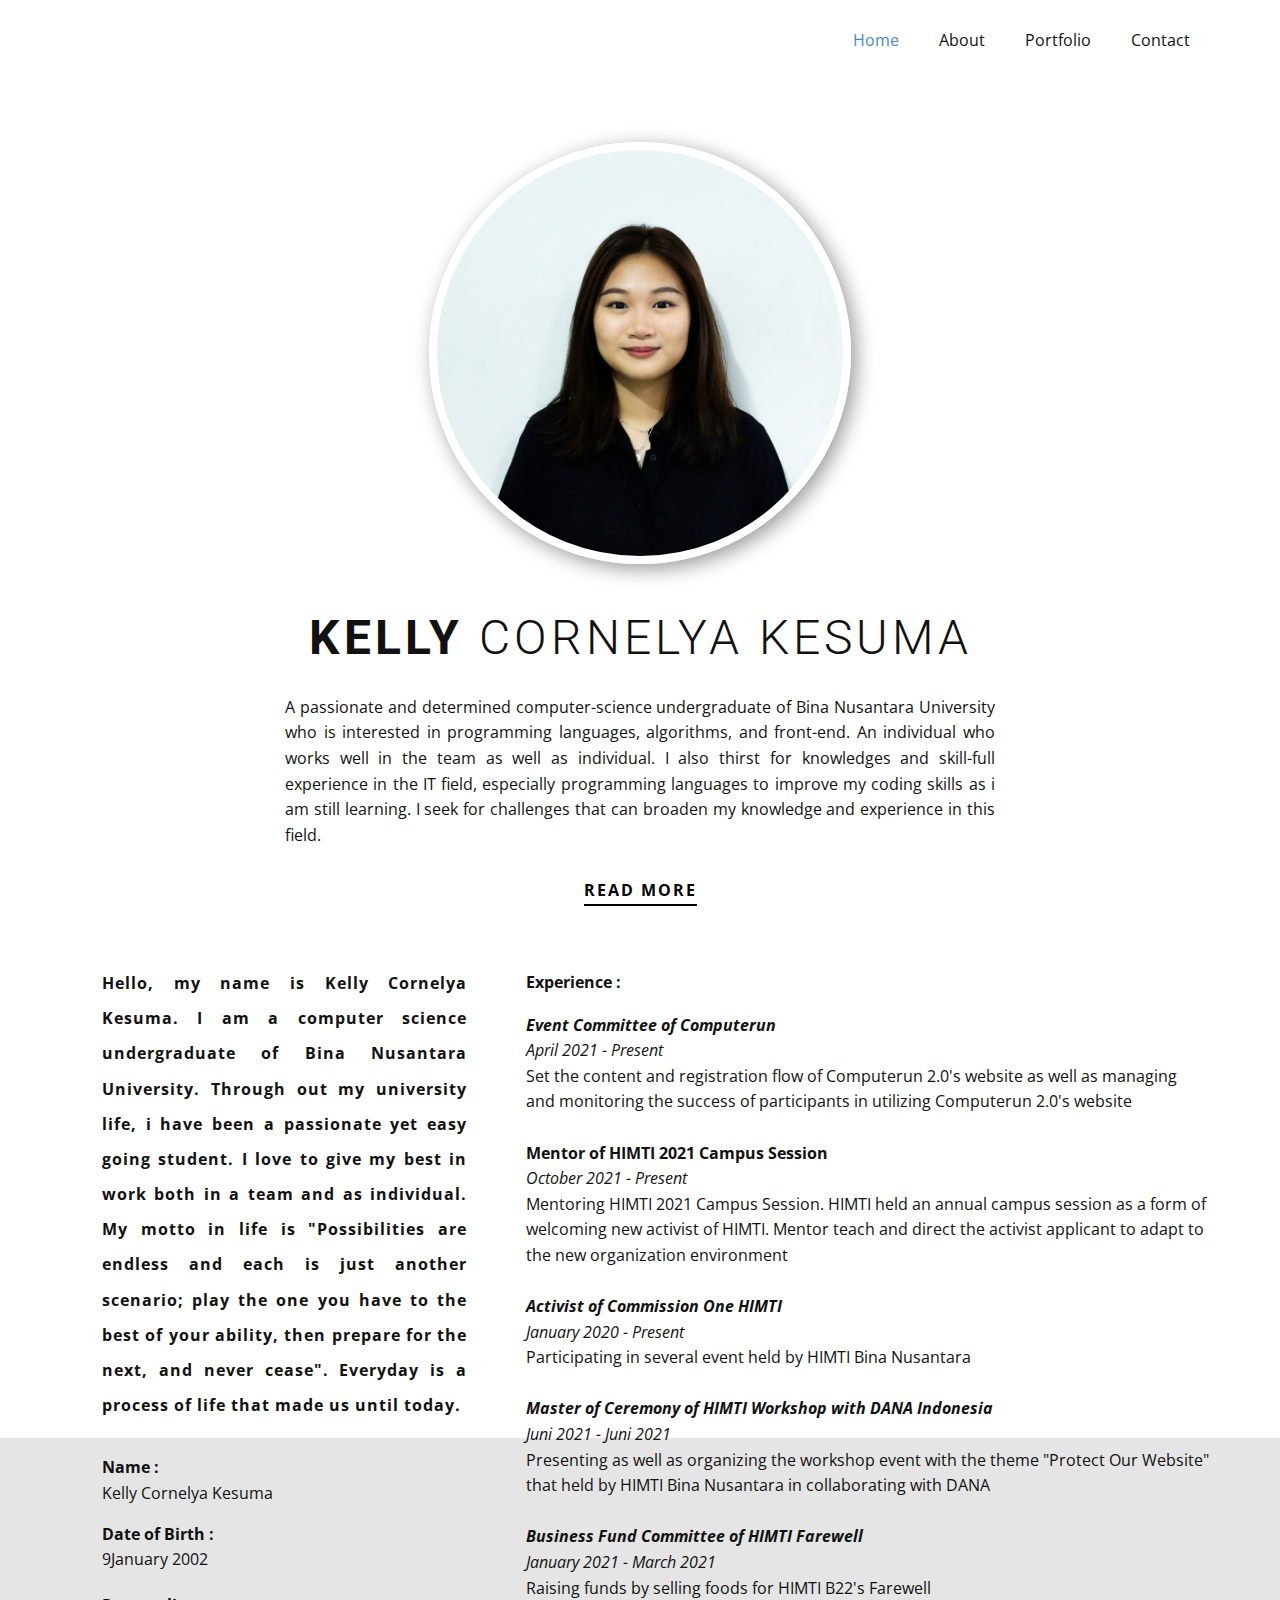
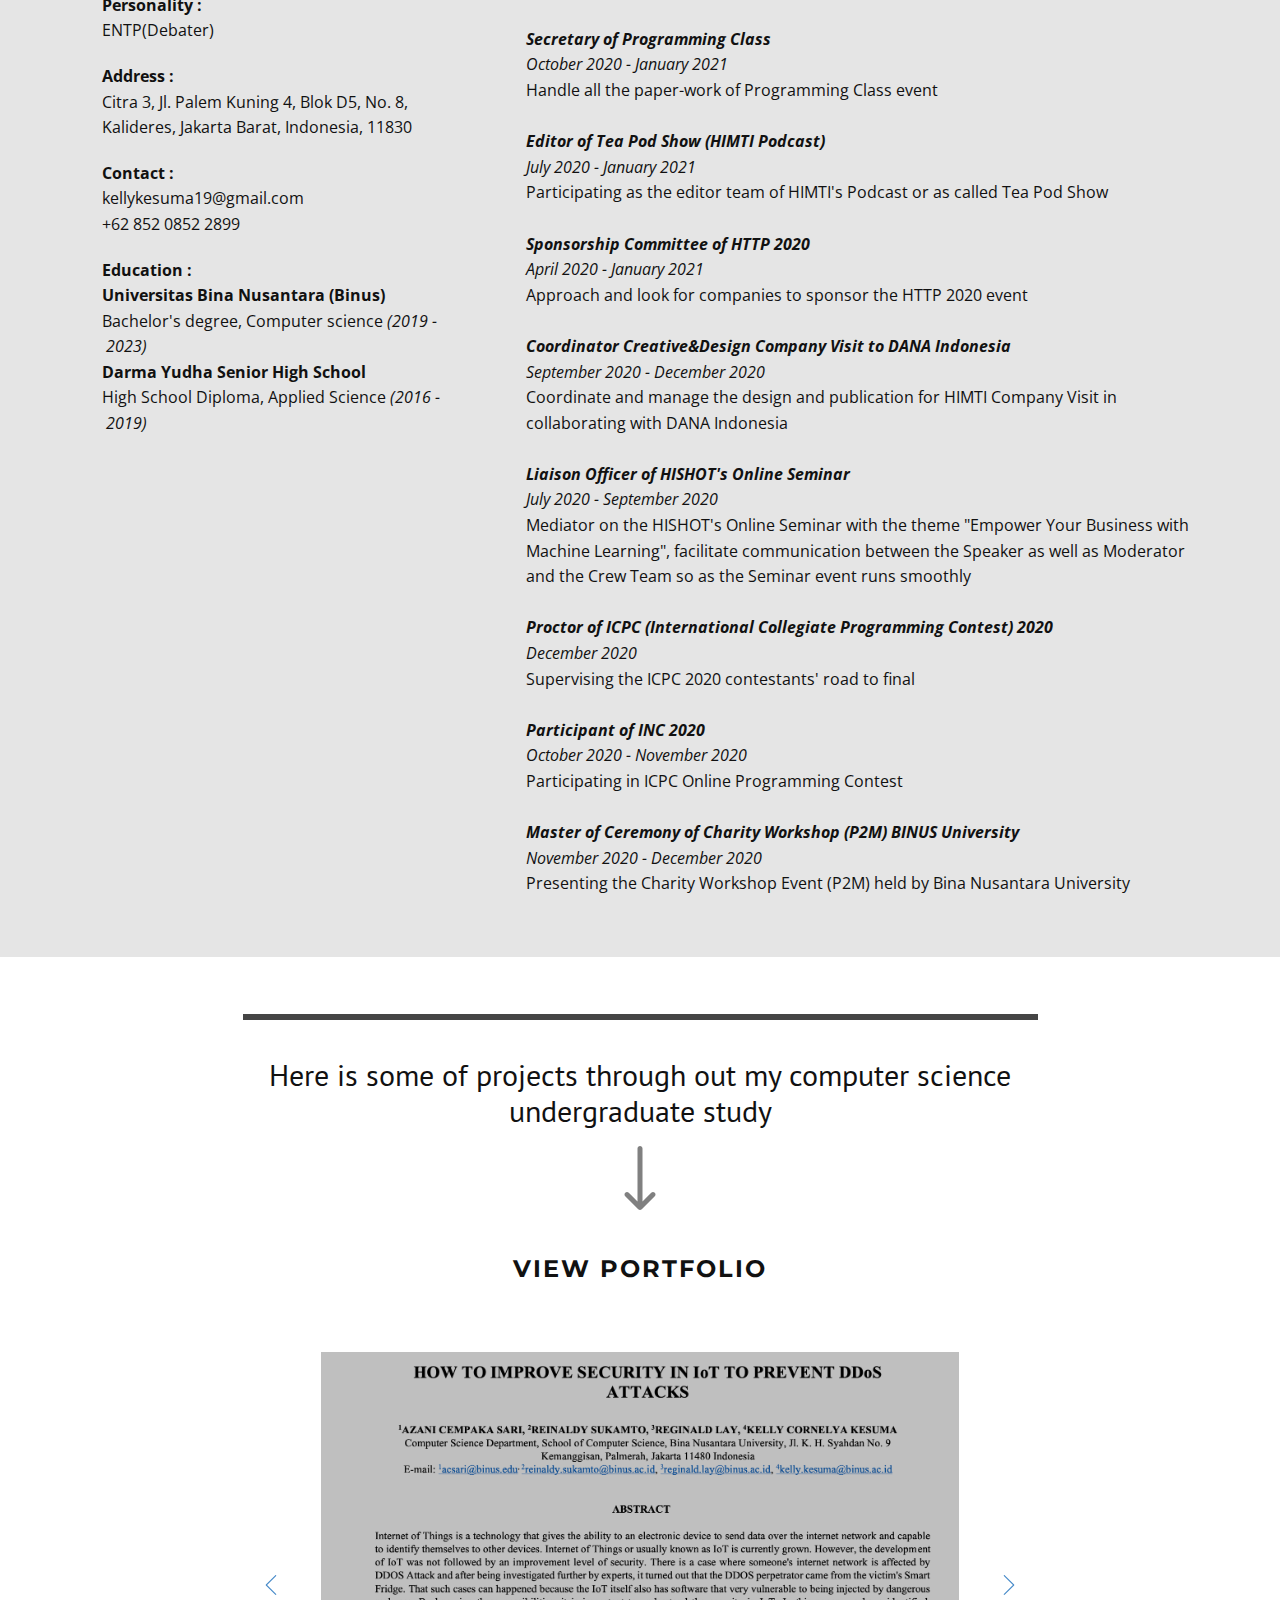
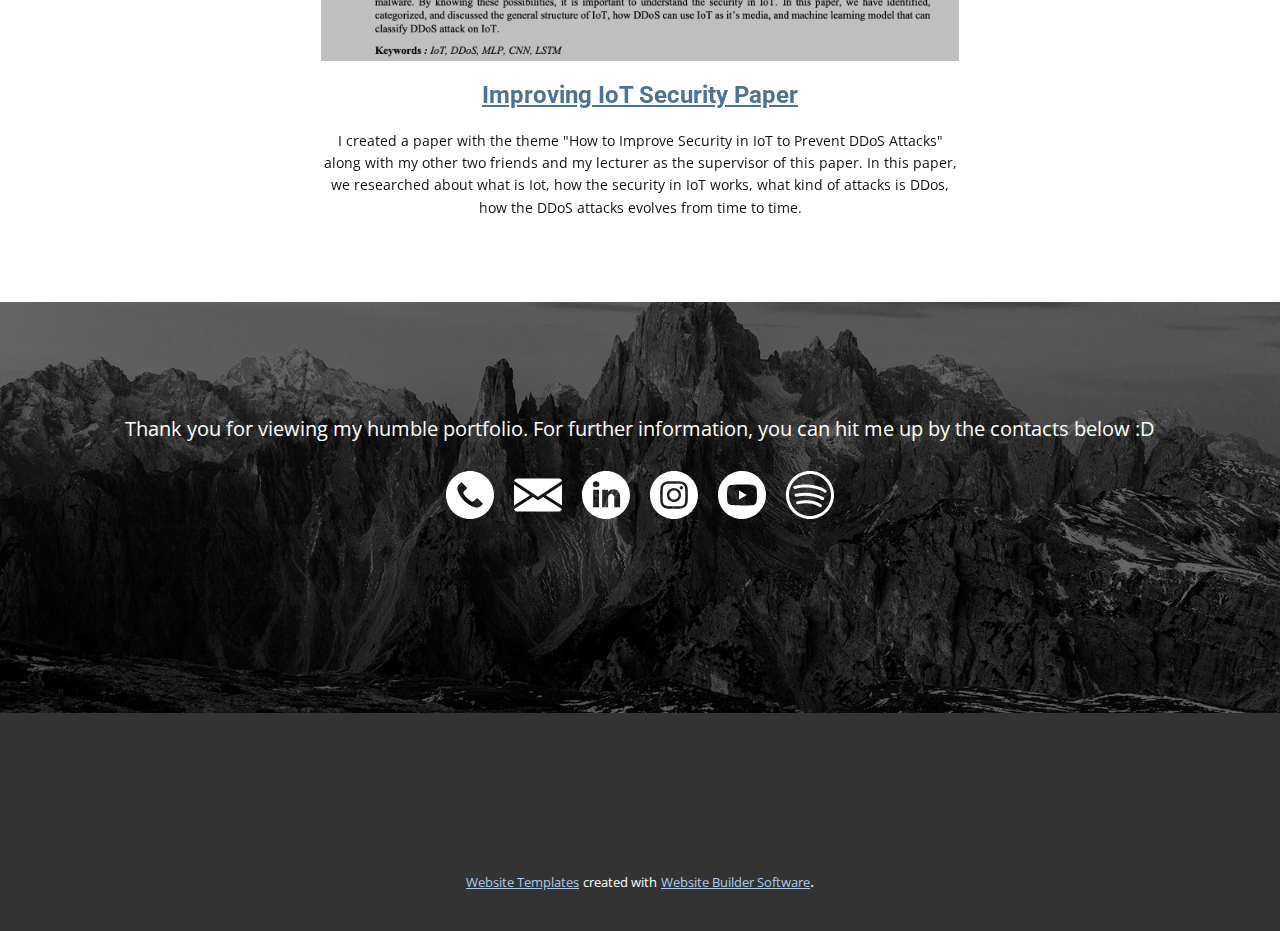
<file: Portfolio/index.html>
<!DOCTYPE html>
<html style="font-size: 16px;">
  <head>
    <meta name="viewport" content="width=device-width, initial-scale=1.0">
    <meta charset="utf-8">
    <meta name="keywords" content="Kelly Cornelya kesuma">
    <meta name="description" content="">
    <meta name="page_type" content="np-template-header-footer-from-plugin">
    <title>Home</title>
    <link rel="stylesheet" href="nicepage.css" media="screen">
<link rel="stylesheet" href="Home.css" media="screen">
    <script class="u-script" type="text/javascript" src="jquery.js" defer=""></script>
    <script class="u-script" type="text/javascript" src="nicepage.js" defer=""></script>
    <meta name="generator" content="Nicepage 3.27.0, nicepage.com">
    <link id="u-theme-google-font" rel="stylesheet" href="https://fonts.googleapis.com/css?family=Roboto:100,100i,300,300i,400,400i,500,500i,700,700i,900,900i|Open+Sans:300,300i,400,400i,600,600i,700,700i,800,800i">
    <link id="u-page-google-font" rel="stylesheet" href="https://fonts.googleapis.com/css?family=PT+Sans:400,400i,700,700i|Montserrat:100,100i,200,200i,300,300i,400,400i,500,500i,600,600i,700,700i,800,800i,900,900i">
    
    
    
    
    
    
    <script type="application/ld+json">{
		"@context": "http://schema.org",
		"@type": "Organization",
		"name": ""
}</script>
    <meta name="theme-color" content="#478ac9">
    <meta property="og:title" content="Home">
    <meta property="og:type" content="website">
  </head>
  <body data-home-page="Home.html" data-home-page-title="Home" class="u-body"><header class="u-clearfix u-header u-header" id="sec-3d25"><div class="u-clearfix u-sheet u-sheet-1">
        <nav class="u-menu u-menu-dropdown u-offcanvas u-menu-1">
          <div class="menu-collapse" style="font-size: 1rem; letter-spacing: 0px;">
            <a class="u-button-style u-custom-left-right-menu-spacing u-custom-padding-bottom u-custom-top-bottom-menu-spacing u-nav-link u-text-active-palette-1-base u-text-hover-palette-2-base" href="#">
              <svg><use xmlns:xlink="http://www.w3.org/1999/xlink" xlink:href="#menu-hamburger"></use></svg>
              <svg version="1.1" xmlns="http://www.w3.org/2000/svg" xmlns:xlink="http://www.w3.org/1999/xlink"><defs><symbol id="menu-hamburger" viewBox="0 0 16 16" style="width: 16px; height: 16px;"><rect y="1" width="16" height="2"></rect><rect y="7" width="16" height="2"></rect><rect y="13" width="16" height="2"></rect>
</symbol>
</defs></svg>
            </a>
          </div>
          <div class="u-custom-menu u-nav-container">
            <ul class="u-nav u-unstyled u-nav-1"><li class="u-nav-item"><a class="u-button-style u-nav-link u-text-active-palette-1-base u-text-hover-palette-2-base" href="Home.html" style="padding: 10px 20px;">Home</a>
</li><li class="u-nav-item"><a class="u-button-style u-nav-link u-text-active-palette-1-base u-text-hover-palette-2-base" href="Home.html#carousel_c678" data-page-id="220016606" style="padding: 10px 20px;">About</a>
</li><li class="u-nav-item"><a class="u-button-style u-nav-link u-text-active-palette-1-base u-text-hover-palette-2-base" href="Home.html#carousel_ca64" data-page-id="220016606" style="padding: 10px 20px;">Portfolio</a>
</li><li class="u-nav-item"><a class="u-button-style u-nav-link u-text-active-palette-1-base u-text-hover-palette-2-base" href="Home.html#carousel-bd35" data-page-id="220016606" style="padding: 10px 20px;">Contact</a>
</li></ul>
          </div>
          <div class="u-custom-menu u-nav-container-collapse">
            <div class="u-black u-container-style u-inner-container-layout u-opacity u-opacity-95 u-sidenav">
              <div class="u-inner-container-layout u-sidenav-overflow">
                <div class="u-menu-close"></div>
                <ul class="u-align-center u-nav u-popupmenu-items u-unstyled u-nav-2"><li class="u-nav-item"><a class="u-button-style u-nav-link" href="Home.html" style="padding: 10px 20px;">Home</a>
</li><li class="u-nav-item"><a class="u-button-style u-nav-link" href="Home.html#carousel_c678" data-page-id="220016606" style="padding: 10px 20px;">About</a>
</li><li class="u-nav-item"><a class="u-button-style u-nav-link" href="Home.html#carousel_ca64" data-page-id="220016606" style="padding: 10px 20px;">Portfolio</a>
</li><li class="u-nav-item"><a class="u-button-style u-nav-link" href="Home.html#carousel-bd35" data-page-id="220016606" style="padding: 10px 20px;">Contact</a>
</li></ul>
              </div>
            </div>
            <div class="u-black u-menu-overlay u-opacity u-opacity-70"></div>
          </div>
        </nav>
      </div></header>
    <section class="u-align-center u-clearfix u-valign-middle u-section-1" id="carousel_d8fb">
      <div class="u-expanded-width u-opacity u-opacity-0 u-shape u-shape-rectangle u-shape-1"></div>
      <div alt="" class="u-border-8 u-border-white u-image u-image-circle u-image-1" data-image-width="5184" data-image-height="2912"></div>
      <h2 class="u-text u-text-1"><b>Kelly</b> Cornelya kesuma
      </h2>
      <p class="u-align-justify u-text u-text-2"> A passionate and determined computer-science undergraduate of Bina Nusantara University who is interested in programming languages, algorithms, and front-end. An individual who works well in the team as well as individual. I also thirst for knowledges and skill-full experience in the IT field, especially programming languages ​to improve my coding skills as i am still learning. I seek for challenges that can broaden my knowledge and experience in this field.</p>
      <a href="Home.html#carousel_c678" data-page-id="220016606" class="u-active-none u-border-2 u-border-black u-btn u-btn-rectangle u-button-style u-hover-none u-none u-btn-1">read more</a>
    </section>
    <section class="u-clearfix u-grey-10 u-section-2" id="carousel_c678">
      <div class="u-expanded-width u-shape u-shape-rectangle u-white u-shape-1"></div>
      <div class="u-clearfix u-gutter-50 u-layout-wrap u-layout-wrap-1">
        <div class="u-layout">
          <div class="u-layout-row">
            <div class="u-align-justify u-container-style u-layout-cell u-left-cell u-size-23 u-layout-cell-1">
              <div class="u-container-layout u-container-layout-1">
                <p class="u-text u-text-1"><b>Hello, my name is Kelly Cornelya Kesuma. I am a computer science undergraduate of Bina Nusantara University. Through out my university life, i have been a passionate yet easy going student. I love to give my best in work both in a team and as individual. My motto in life is </b><b>"Possibilities are endless and each is just another scenario; play the one you have to the best of your ability, then prepare for the next, and never cease". Everyday is a process of life that made us until today.</b>
                  <br>
                </p>
                <p class="u-align-left u-text u-text-2"><b>Name :</b>
                  <br>Kelly&nbsp;Cornelya Kesuma&nbsp;
                </p>
                <p class="u-align-left u-text u-text-3"><b>Date of Birth :</b>
                  <br>9<b></b>January 2002
                </p>
                <p class="u-align-left u-text u-text-4"><b>Personality :</b>
                  <br>ENTP<b></b>(Debater)
                </p>
                <p class="u-align-left u-text u-text-5"><b>Address :</b>
                  <br>Citra 3, Jl. Palem Kuning 4, Blok D5, No. 8, Kalideres, Jakarta Barat, Indonesia, 11830
                </p>
                <p class="u-align-left u-text u-text-6"><b>Contact :</b>
                  <br>kellykesuma19@gmail.com<br>+62 852 0852 2899
                </p>
                <p class="u-align-left u-text u-text-7"><b>Education :</b>
                  <br><b> Universitas Bina Nusantara (Binus)&nbsp;</b>
                  <br>Bachelor's degree,&nbsp;Computer science <i>(2019&nbsp;-&nbsp;2023)&nbsp;</i>
                  <br><b style="">Darma Yudha Senior High School&nbsp;</b>
                  <br>High School Diploma,&nbsp;Applied Science <i>(2016&nbsp;-&nbsp;2019)</i>
                </p>
              </div>
            </div>
            <div class="u-container-style u-layout-cell u-right-cell u-size-37 u-layout-cell-2">
              <div class="u-container-layout u-container-layout-2">
                <p class="u-align-left u-text u-text-8"><b>Experience :</b>
                </p>
                <p class="u-align-left u-text u-text-9"><b><i>Event Committee of Computerun</i></b>&nbsp;<br><i>April 2021&nbsp;-&nbsp;Present&nbsp;</i>
                  <br>Set the content and registration flow of Computerun 2.0's website as well as
managing and monitoring the success of participants in utilizing Computerun
2.0's website&nbsp;<br>
                  <br><b>Mentor of HIMTI 2021 Campus Session</b>&nbsp;<br><i>October 2021&nbsp;-&nbsp;Present&nbsp;</i>
                  <br>Mentoring HIMTI 2021 Campus Session. HIMTI held an annual campus
session as a form of welcoming new activist of HIMTI. Mentor teach and direct
the activist applicant to adapt to the new organization environment&nbsp;<br>
                  <br><b><i>Activist of Commission One HIMTI</i></b>
                  <br><i>January 2020&nbsp;-&nbsp;Present&nbsp;</i>
                  <br>Participating in several event held by HIMTI Bina Nusantara&nbsp;<br>
                  <br><i><b>Master of Ceremony of HIMTI Workshop with DANA Indonesia</b>&nbsp;</i>
                  <br><i>Juni 2021&nbsp;-&nbsp;Juni 2021</i>&nbsp;<br>Presenting as well as organizing the workshop event with the theme "Protect
Our Website" that held by HIMTI Bina Nusantara in collaborating with DANA&nbsp;<br>
                  <br><b><i>Business Fund Committee of HIMTI Farewell&nbsp;</i></b>
                  <br><i>January 2021&nbsp;-&nbsp;March 2021&nbsp;</i>
                  <br>Raising funds by selling foods for HIMTI B22's Farewell&nbsp;<br>
                  <br><i><b>Secretary of Programming Class</b>&nbsp;</i>
                  <br><i>October 2020&nbsp;-&nbsp;January 2021</i>&nbsp;<br>Handle all the paper-work of Programming Class event&nbsp;<br>
                  <br><b><i>Editor of Tea Pod Show (HIMTI Podcast)</i></b>&nbsp;<br><i>July 2020&nbsp;-&nbsp;January 2021</i>&nbsp;<br>Participating as the editor team of HIMTI's Podcast or as called Tea Pod Show&nbsp;<br>
                  <br><b><i>Sponsorship Committee of HTTP 2020</i></b>&nbsp;<br><i>April 2020&nbsp;-&nbsp;January 2021</i>&nbsp;<br>Approach and look for companies to sponsor the HTTP 2020 event&nbsp;<br><i>
                    <br><b>Coordinator Creative&amp;Design Company Visit to DANA
Indonesia</b></i>&nbsp;<br><i>September 2020&nbsp;-&nbsp;December 2020</i>&nbsp;<br>Coordinate and manage the design and publication for HIMTI Company Visit in
collaborating with DANA Indonesia<br>
                  <br><b><i>Liaison Officer of HISHOT's Online Seminar</i></b>&nbsp;<br><i>July 2020&nbsp;-&nbsp;September 2020</i>&nbsp;<br>Mediator on the HISHOT's Online Seminar with the theme "Empower Your
Business with Machine Learning", facilitate communication between the
Speaker as well as Moderator and the Crew Team so as the Seminar event
runs smoothly&nbsp;<br>
                  <br><i><b>Proctor of ICPC (</b><b>International Collegiate Programming Contest)</b>&nbsp;<b>2020</b>&nbsp;</i>
                  <br><i>December 2020</i>
                  <br>Supervising the ICPC 2020 contestants' road to final&nbsp;<br>
                  <br><i><b>Participant of INC 2020</b>&nbsp;</i>
                  <br><i>October 2020&nbsp;-&nbsp;November 2020</i>
                  <br>Participating in ICPC Online Programming Contest&nbsp;<br>
                  <br><b><i>Master of Ceremony of Charity Workshop (P2M) BINUS University</i></b>
                  <br><i>November 2020&nbsp;-&nbsp;December 2020&nbsp;</i>
                  <br>Presenting the Charity Workshop Event (P2M) held by Bina Nusantara
University<br>
                </p>
              </div>
            </div>
          </div>
        </div>
      </div>
    </section>
    <section class="u-clearfix u-section-3" id="carousel_ca64">
      <div class="u-clearfix u-sheet u-sheet-1">
        <div class="u-border-6 u-border-grey-dark-1 u-line u-line-horizontal u-line-1"></div>
        <h3 class="u-align-center u-custom-font u-font-pt-sans u-text u-text-1">Here is some of projects through out my computer science undergraduate study</h3><span class="u-icon u-icon-circle u-text-grey-50 u-icon-1"><svg class="u-svg-link" preserveAspectRatio="xMidYMin slice" viewBox="0 0 512 512" style=""><use xmlns:xlink="http://www.w3.org/1999/xlink" xlink:href="#svg-1135"></use></svg><svg class="u-svg-content" viewBox="0 0 512 512" x="0px" y="0px" id="svg-1135" style="enable-background:new 0 0 512 512;"><g><g><path d="M374.108,373.328c-7.829-7.792-20.492-7.762-28.284,0.067L276,443.557V20c0-11.046-8.954-20-20-20    c-11.046,0-20,8.954-20,20v423.558l-69.824-70.164c-7.792-7.829-20.455-7.859-28.284-0.067c-7.83,7.793-7.859,20.456-0.068,28.285    l104,104.504c0.006,0.007,0.013,0.012,0.019,0.018c7.792,7.809,20.496,7.834,28.314,0.001c0.006-0.007,0.013-0.012,0.019-0.018    l104-104.504C381.966,393.785,381.939,381.121,374.108,373.328z"></path>
</g>
</g></svg></span>
        <h5 class="u-align-center u-custom-font u-font-montserrat u-text u-text-2">view portfolio</h5>
      </div>
    </section>
    <section class="u-align-center u-clearfix u-section-4" id="sec-b9dc">
      <div class="u-clearfix u-sheet u-sheet-1">
        <div id="carousel-bd35" data-interval="5000" data-u-ride="carousel" class="u-carousel u-expanded-width-xs u-slider u-slider-1">
          <ol class="u-absolute-hcenter u-carousel-indicators u-hidden u-carousel-indicators-1">
            <li data-u-target="#carousel-bd35" class="u-active u-grey-30" data-u-slide-to="0"></li>
            <li data-u-target="#carousel-bd35" class="u-grey-30" data-u-slide-to="1"></li>
            <li data-u-target="#carousel-bd35" class="u-grey-30" data-u-slide-to="2"></li>
          </ol>
          <div class="u-carousel-inner" role="listbox">
            <div class="u-active u-align-center u-carousel-item u-container-style u-slide">
              <div class="u-container-layout u-valign-top u-container-layout-1">
                <div class="u-align-center u-container-style u-expanded-width u-group u-group-1" data-href="https://binusianorg-my.sharepoint.com/personal/kelly_kesuma_binus_ac_id/_layouts/15/guestaccess.aspx?docid=01205436778f947a8bbbc10a9f3c6f51c&amp;authkey=AfMlrh55Sw3LpyMsOdk7FIk&amp;e=HOLkoh" data-target="_blank">
                  <div class="u-container-layout">
                    <img alt="" class="u-expanded-width u-image u-image-default u-image-1" data-image-width="1552" data-image-height="1030" src="images/ScreenShot2021-10-21at3.09.09PM.png" data-href="https://binusianorg-my.sharepoint.com/personal/kelly_kesuma_binus_ac_id/_layouts/15/guestaccess.aspx?docid=01205436778f947a8bbbc10a9f3c6f51c&amp;authkey=AfMlrh55Sw3LpyMsOdk7FIk&amp;e=HOLkoh" data-target="_blank">
                    <h4 class="u-text u-text-default u-text-palette-1-dark-1 u-text-1"><b>Improving IoT Security Paper</b>
                    </h4>
                    <p class="u-text u-text-default u-text-2">I created a paper with the theme "How to Improve Security in IoT to Prevent DDoS Attacks" along with my other two friends and my lecturer as the supervisor of this paper. In this paper, we researched about what is Iot, how the security in IoT works, what kind of attacks is DDos, how the DDoS attacks evolves from time to time.</p>
                  </div>
                </div>
              </div>
              <style data-mode="XL" data-visited="true">.u-block-null-12 {
  padding-top: 30px;
  padding-bottom: 30px;
  padding-left: 60px;
  padding-right: 60px;
}
.u-block-null-40 {
  min-height: 465px;
  margin-top: 0;
  margin-bottom: 0;
}
.u-block-null-42 {
  height: 309px;
  object-position: 50% 0%;
  transition-duration: 0.5s;
  filter: brightness(0.75);
  margin-top: 0;
  margin-bottom: 0;
}
.u-block-null-43 {
  margin-top: 20px;
  margin-right: auto;
  margin-left: auto;
}</style>
              <style data-mode="LG">@media (max-width: 1199px) {
  .u-block-null-12 {
    padding-top: 30px;
    padding-bottom: 30px;
    padding-left: 60px;
    padding-right: 60px;
  }
  .u-block-null-40 {
    margin-top: 0;
    margin-bottom: 0;
    min-height: 465px;
  }
  .u-block-null-42 {
    height: 255px;
    object-position: 50% 0%;
    transition-duration: 0.5s;
    filter: brightness(0.75);
    margin-top: 0;
    margin-bottom: 0;
  }
  .u-block-null-43 {
    margin-top: 20px;
    margin-right: auto;
    margin-left: auto;
  }
}</style>
              <style data-mode="MD">@media (max-width: 991px) {
  .u-block-null-12 {
    padding-top: 30px;
    padding-bottom: 30px;
    padding-left: 30px;
    padding-right: 30px;
  }
  .u-block-null-40 {
    margin-top: 0;
    margin-bottom: 0;
    min-height: 465px;
  }
  .u-block-null-42 {
    height: 195px;
    object-position: 50% 0%;
    transition-duration: 0.5s;
    filter: brightness(0.75);
    margin-top: 0;
    margin-bottom: 0;
  }
  .u-block-null-43 {
    margin-top: 20px;
    margin-right: auto;
    margin-left: auto;
  }
}</style>
              <style data-mode="SM">@media (max-width: 767px) {
  .u-block-null-12 {
    padding-top: 30px;
    padding-bottom: 30px;
    padding-left: 10px;
    padding-right: 10px;
  }
  .u-block-null-40 {
    margin-top: 0;
    margin-bottom: 0;
    min-height: 465px;
  }
  .u-block-null-42 {
    height: 146px;
    object-position: 50% 0%;
    transition-duration: 0.5s;
    filter: brightness(0.75);
    margin-top: 0;
    margin-bottom: 0;
  }
  .u-block-null-43 {
    margin-top: 20px;
    margin-right: auto;
    margin-left: auto;
  }
}</style>
              <style data-mode="XS">@media (max-width: 575px) {
  .u-block-null-12 {
    padding-top: 30px;
    padding-bottom: 30px;
    padding-left: 10px;
    padding-right: 10px;
  }
  .u-block-null-40 {
    margin-top: 0;
    margin-bottom: 0;
    min-height: 465px;
  }
  .u-block-null-42 {
    height: 92px;
    object-position: 50% 0%;
    transition-duration: 0.5s;
    filter: brightness(0.75);
    margin-top: 0;
    margin-bottom: 0;
  }
  .u-block-null-43 {
    margin-top: 20px;
    margin-right: auto;
    margin-left: auto;
  }
}</style>
            </div>
            <div class="u-align-center u-carousel-item u-container-style u-slide">
              <div class="u-container-layout u-valign-bottom u-container-layout-3">
                <div class="u-align-center u-container-style u-expanded-width u-group u-group-2" data-href="file:///Users/kellycornelyakesuma/OneDrive%20-%20Bina%20Nusantara%20University/LETFLIX/home.html">
                  <div class="u-container-layout">
                    <img alt="" class="u-expanded-width u-image u-image-default u-image-2" data-image-width="1086" data-image-height="1926" src="images/ScreenShot2021-10-21at3.23.03PM.png">
                    <h4 class="u-text u-text-default u-text-palette-1-dark-1 u-text-3"><b>LetFlix Project</b>
                    </h4>
                    <p class="u-text u-text-default u-text-4">I created a project named LetFlix, along with my other two friends, which basically 80% of this project is inspired from the Netflix website. In this project we create the website with the scoring-criteria of responsiveness, slider, and the content it self. For further details will be on my <a href="https://github.com/kellycornelyakesuma?tab=repositories" class="u-active-none u-border-none u-btn u-button-link u-button-style u-hover-none u-none u-text-palette-1-base u-btn-1">github</a> account.
                    </p>
                  </div>
                </div>
              </div>
            </div>
            <div class="u-align-center u-carousel-item u-container-style u-slide">
              <div class="u-container-layout u-valign-top u-container-layout-5">
                <div class="u-align-center u-container-style u-expanded-width u-group u-group-3" data-href="file:///Users/kellycornelyakesuma/OneDrive%20-%20Bina%20Nusantara%20University/LETFLIX/home.html">
                  <div class="u-container-layout">
                    <div class="u-align-center u-container-style u-expanded-width u-group u-group-4" data-href="https://binusianorg-my.sharepoint.com/personal/kelly_kesuma_binus_ac_id/_layouts/15/guestaccess.aspx?folderid=06aa4aa21bb504007bf556d8a03b33f21&amp;authkey=AZAwzuhh2KISjZxcg_WQTqY&amp;e=GfRpga">
                      <div class="u-container-layout">
                        <img alt="" class="u-expanded-width u-image u-image-default u-image-3" data-image-width="1710" data-image-height="940" src="images/ScreenShot2021-10-22at4.49.58PM.png">
                        <h4 class="u-text u-text-default u-text-palette-1-dark-1 u-text-5"><b>Classification and Clustering Project</b>
                        </h4>
                        <p class="u-text u-text-default u-text-6">I created a project for classification and clustering purposes, along with one of my friend. In this project we create the code for classify and cluster a set of data that being given. For further details will be on my <a href="https://github.com/kellycornelyakesuma?tab=repositories" class="u-active-none u-border-none u-btn u-button-link u-button-style u-hover-none u-none u-text-palette-1-base u-btn-2">github</a> account.
                        </p>
                      </div>
                    </div>
                  </div>
                </div>
              </div>
            </div>
          </div>
          <a class="u-absolute-vcenter u-carousel-control u-carousel-control-prev u-icon-circle u-text-palette-1-base u-carousel-control-1" href="#carousel-bd35" role="button" data-u-slide="prev">
            <span aria-hidden="true">
              <svg viewBox="0 0 477.175 477.175"><path d="M145.188,238.575l215.5-215.5c5.3-5.3,5.3-13.8,0-19.1s-13.8-5.3-19.1,0l-225.1,225.1c-5.3,5.3-5.3,13.8,0,19.1l225.1,225
                    c2.6,2.6,6.1,4,9.5,4s6.9-1.3,9.5-4c5.3-5.3,5.3-13.8,0-19.1L145.188,238.575z"></path></svg>
            </span>
            <span class="sr-only">+Previous</span>
          </a>
          <a class="u-absolute-vcenter u-carousel-control u-carousel-control-next u-icon-circle u-text-palette-1-base u-carousel-control-2" href="#carousel-bd35" role="button" data-u-slide="next">
            <span aria-hidden="true">
              <svg viewBox="0 0 477.175 477.175"><path d="M360.731,229.075l-225.1-225.1c-5.3-5.3-13.8-5.3-19.1,0s-5.3,13.8,0,19.1l215.5,215.5l-215.5,215.5
                    c-5.3,5.3-5.3,13.8,0,19.1c2.6,2.6,6.1,4,9.5,4c3.4,0,6.9-1.3,9.5-4l225.1-225.1C365.931,242.875,365.931,234.275,360.731,229.075z"></path></svg>
            </span>
            <span class="sr-only">+Next</span>
          </a>
        </div>
      </div>
    </section>
    <section class="u-align-center u-clearfix u-image u-shading u-section-5" data-image-width="1980" data-image-height="806" id="carousel_5ab7">
      <div class="u-clearfix u-sheet u-sheet-1">
        <p class="u-large-text u-text u-text-variant u-text-1">Thank you for viewing my humble portfolio. For further information, you can hit me up by the contacts below :D</p>
        <div class="u-social-icons u-spacing-20 u-social-icons-1">
          <a class="u-social-url" target="_blank" title="Phone" href="0852-0852-2899"><span class="u-icon u-social-icon u-social-phone u-icon-1"><svg class="u-svg-link" preserveAspectRatio="xMidYMin slice" viewBox="0 0 512 512" style=""><use xmlns:xlink="http://www.w3.org/1999/xlink" xlink:href="#svg-fa96"></use></svg><svg class="u-svg-content" viewBox="0 0 512 512" x="0px" y="0px" id="svg-fa96" style="enable-background:new 0 0 512 512;"><g><g><path d="M436.992,74.953c-99.989-99.959-262.08-99.935-362.039,0.055s-99.935,262.08,0.055,362.039s262.08,99.935,362.039-0.055    c48.006-48.021,74.968-113.146,74.953-181.047C511.986,188.055,485.005,122.951,436.992,74.953z M387.703,356.605    c-0.011,0.011-0.022,0.023-0.034,0.034v-0.085l-12.971,12.885c-16.775,16.987-41.206,23.976-64.427,18.432    c-23.395-6.262-45.635-16.23-65.877-29.525c-18.806-12.019-36.234-26.069-51.968-41.899    c-14.477-14.371-27.483-30.151-38.827-47.104c-12.408-18.242-22.229-38.114-29.184-59.051    c-7.973-24.596-1.366-51.585,17.067-69.717l15.189-15.189c4.223-4.242,11.085-4.257,15.326-0.034    c0.011,0.011,0.023,0.022,0.034,0.034l47.957,47.957c4.242,4.223,4.257,11.085,0.034,15.326c-0.011,0.011-0.022,0.022-0.034,0.034    l-28.16,28.16c-8.08,7.992-9.096,20.692-2.389,29.867c10.185,13.978,21.456,27.131,33.707,39.339    c13.659,13.718,28.508,26.197,44.373,37.291c9.167,6.394,21.595,5.316,29.525-2.56l27.221-27.648    c4.223-4.242,11.085-4.257,15.326-0.034c0.011,0.011,0.022,0.022,0.034,0.034l48.043,48.128    C391.911,345.502,391.926,352.363,387.703,356.605z"></path>
</g>
</g></svg></span>
          </a>
          <a class="u-social-url" target="_blank" title="Email" href="mailto:kellykesuma19@gmail.com?subject=Hiring%20Interest"><span class="u-icon u-social-email u-social-icon u-icon-2"><svg class="u-svg-link" preserveAspectRatio="xMidYMin slice" viewBox="0 0 512 512" style=""><use xmlns:xlink="http://www.w3.org/1999/xlink" xlink:href="#svg-23ab"></use></svg><svg class="u-svg-content" viewBox="0 0 512 512" x="0px" y="0px" id="svg-23ab" style="enable-background:new 0 0 512 512;"><g><g><polygon points="339.392,258.624 512,367.744 512,144.896   "></polygon>
</g>
</g><g><g><polygon points="0,144.896 0,367.744 172.608,258.624   "></polygon>
</g>
</g><g><g><path d="M480,80H32C16.032,80,3.36,91.904,0.96,107.232L256,275.264l255.04-168.032C508.64,91.904,495.968,80,480,80z"></path>
</g>
</g><g><g><path d="M310.08,277.952l-45.28,29.824c-2.688,1.76-5.728,2.624-8.8,2.624c-3.072,0-6.112-0.864-8.8-2.624l-45.28-29.856    L1.024,404.992C3.488,420.192,16.096,432,32,432h448c15.904,0,28.512-11.808,30.976-27.008L310.08,277.952z"></path>
</g>
</g></svg></span>
          </a>
          <a class="u-social-url" target="_blank" href="https://www.linkedin.com/in/kellycornelyakesuma/" title="kellycornelyakesuma"><span class="u-icon u-icon-circle u-social-icon u-social-linkedin u-icon-3"><svg class="u-svg-link" preserveAspectRatio="xMidYMin slice" viewBox="0 0 512 512" style=""><use xmlns:xlink="http://www.w3.org/1999/xlink" xlink:href="#svg-c7bb"></use></svg><svg class="u-svg-content" viewBox="0 0 512 512" id="svg-c7bb"><path d="m256 0c-141.363281 0-256 114.636719-256 256s114.636719 256 256 256 256-114.636719 256-256-114.636719-256-256-256zm-74.390625 387h-62.347656v-187.574219h62.347656zm-31.171875-213.1875h-.40625c-20.921875 0-34.453125-14.402344-34.453125-32.402344 0-18.40625 13.945313-32.410156 35.273437-32.410156 21.328126 0 34.453126 14.003906 34.859376 32.410156 0 18-13.53125 32.402344-35.273438 32.402344zm255.984375 213.1875h-62.339844v-100.347656c0-25.21875-9.027343-42.417969-31.585937-42.417969-17.222656 0-27.480469 11.601563-31.988282 22.800781-1.648437 4.007813-2.050781 9.609375-2.050781 15.214844v104.75h-62.34375s.816407-169.976562 0-187.574219h62.34375v26.558594c8.285157-12.78125 23.109375-30.960937 56.1875-30.960937 41.019531 0 71.777344 26.808593 71.777344 84.421874zm0 0"></path></svg>
          
          
        </span>
          </a>
          <a class="u-social-url" target="_blank" href="instagram.com/kellyck12" title="@kellyck12"><span class="u-icon u-icon-circle u-social-icon u-social-instagram u-icon-4"><svg class="u-svg-link" preserveAspectRatio="xMidYMin slice" viewBox="0 0 512 512" style=""><use xmlns:xlink="http://www.w3.org/1999/xlink" xlink:href="#svg-5a14"></use></svg><svg class="u-svg-content" viewBox="0 0 512 512" id="svg-5a14"><path d="m305 256c0 27.0625-21.9375 49-49 49s-49-21.9375-49-49 21.9375-49 49-49 49 21.9375 49 49zm0 0"></path><path d="m370.59375 169.304688c-2.355469-6.382813-6.113281-12.160157-10.996094-16.902344-4.742187-4.882813-10.515625-8.640625-16.902344-10.996094-5.179687-2.011719-12.960937-4.40625-27.292968-5.058594-15.503906-.707031-20.152344-.859375-59.402344-.859375-39.253906 0-43.902344.148438-59.402344.855469-14.332031.65625-22.117187 3.050781-27.292968 5.0625-6.386719 2.355469-12.164063 6.113281-16.902344 10.996094-4.882813 4.742187-8.640625 10.515625-11 16.902344-2.011719 5.179687-4.40625 12.964843-5.058594 27.296874-.707031 15.5-.859375 20.148438-.859375 59.402344 0 39.25.152344 43.898438.859375 59.402344.652344 14.332031 3.046875 22.113281 5.058594 27.292969 2.359375 6.386719 6.113281 12.160156 10.996094 16.902343 4.742187 4.882813 10.515624 8.640626 16.902343 10.996094 5.179688 2.015625 12.964844 4.410156 27.296875 5.0625 15.5.707032 20.144532.855469 59.398438.855469 39.257812 0 43.90625-.148437 59.402344-.855469 14.332031-.652344 22.117187-3.046875 27.296874-5.0625 12.820313-4.945312 22.953126-15.078125 27.898438-27.898437 2.011719-5.179688 4.40625-12.960938 5.0625-27.292969.707031-15.503906.855469-20.152344.855469-59.402344 0-39.253906-.148438-43.902344-.855469-59.402344-.652344-14.332031-3.046875-22.117187-5.0625-27.296874zm-114.59375 162.179687c-41.691406 0-75.488281-33.792969-75.488281-75.484375s33.796875-75.484375 75.488281-75.484375c41.6875 0 75.484375 33.792969 75.484375 75.484375s-33.796875 75.484375-75.484375 75.484375zm78.46875-136.3125c-9.742188 0-17.640625-7.898437-17.640625-17.640625s7.898437-17.640625 17.640625-17.640625 17.640625 7.898437 17.640625 17.640625c-.003906 9.742188-7.898437 17.640625-17.640625 17.640625zm0 0"></path><path d="m256 0c-141.363281 0-256 114.636719-256 256s114.636719 256 256 256 256-114.636719 256-256-114.636719-256-256-256zm146.113281 316.605469c-.710937 15.648437-3.199219 26.332031-6.832031 35.683593-7.636719 19.746094-23.246094 35.355469-42.992188 42.992188-9.347656 3.632812-20.035156 6.117188-35.679687 6.832031-15.675781.714844-20.683594.886719-60.605469.886719-39.925781 0-44.929687-.171875-60.609375-.886719-15.644531-.714843-26.332031-3.199219-35.679687-6.832031-9.8125-3.691406-18.695313-9.476562-26.039063-16.957031-7.476562-7.339844-13.261719-16.226563-16.953125-26.035157-3.632812-9.347656-6.121094-20.035156-6.832031-35.679687-.722656-15.679687-.890625-20.6875-.890625-60.609375s.167969-44.929688.886719-60.605469c.710937-15.648437 3.195312-26.332031 6.828125-35.683593 3.691406-9.808594 9.480468-18.695313 16.960937-26.035157 7.339844-7.480469 16.226563-13.265625 26.035157-16.957031 9.351562-3.632812 20.035156-6.117188 35.683593-6.832031 15.675781-.714844 20.683594-.886719 60.605469-.886719s44.929688.171875 60.605469.890625c15.648437.710937 26.332031 3.195313 35.683593 6.824219 9.808594 3.691406 18.695313 9.480468 26.039063 16.960937 7.476563 7.34375 13.265625 16.226563 16.953125 26.035157 3.636719 9.351562 6.121094 20.035156 6.835938 35.683593.714843 15.675781.882812 20.683594.882812 60.605469s-.167969 44.929688-.886719 60.605469zm0 0"></path></svg>
          
          
        </span>
          </a>
          <a class="u-social-url" target="_blank" title="Kelly Cornelya Kesuma" href="https://www.youtube.com/channel/UClGGZ0OpBqjLjbE8yInk5Gw"><span class="u-icon u-social-icon u-social-youtube u-icon-5"><svg class="u-svg-link" preserveAspectRatio="xMidYMin slice" viewBox="0 0 512 512" style=""><use xmlns:xlink="http://www.w3.org/1999/xlink" xlink:href="#svg-ffb4"></use></svg><svg class="u-svg-content" viewBox="0 0 512 512" id="svg-ffb4"><path d="m224.113281 303.960938 83.273438-47.960938-83.273438-47.960938zm0 0"></path><path d="m256 0c-141.363281 0-256 114.636719-256 256s114.636719 256 256 256 256-114.636719 256-256-114.636719-256-256-256zm159.960938 256.261719s0 51.917969-6.585938 76.953125c-3.691406 13.703125-14.496094 24.507812-28.199219 28.195312-25.035156 6.589844-125.175781 6.589844-125.175781 6.589844s-99.878906 0-125.175781-6.851562c-13.703125-3.6875-24.507813-14.496094-28.199219-28.199219-6.589844-24.769531-6.589844-76.949219-6.589844-76.949219s0-51.914062 6.589844-76.949219c3.6875-13.703125 14.757812-24.773437 28.199219-28.460937 25.035156-6.589844 125.175781-6.589844 125.175781-6.589844s100.140625 0 125.175781 6.851562c13.703125 3.6875 24.507813 14.496094 28.199219 28.199219 6.851562 25.035157 6.585938 77.210938 6.585938 77.210938zm0 0"></path></svg></span>
          </a>
          <a class="u-social-url" target="_blank" title="Spotify" href="https://open.spotify.com/user/kellyck12?si=b764b3f782184d7f"><span class="u-icon u-social-icon u-social-spotify u-icon-6"><svg class="u-svg-link" preserveAspectRatio="xMidYMin slice" viewBox="0 0 24 24" style=""><use xmlns:xlink="http://www.w3.org/1999/xlink" xlink:href="#svg-c2ff"></use></svg><svg class="u-svg-content" viewBox="0 0 24 24" id="svg-c2ff"><path d="m17.672 16.718c-3.232-2.129-7.295-2.646-12.076-1.532-.96.223-.636 1.68.34 1.461 7.692-1.788 10.547 1.448 11.323 1.448.742-.001 1.033-.968.413-1.377z"></path><path d="m5.257 12.896c4.301-1.018 9.184-.426 12.744 1.542.866.479 1.592-.834.726-1.312-3.875-2.142-9.167-2.788-13.815-1.689-.964.227-.623 1.686.345 1.459z"></path><path d="m4.689 8.994c4.53-1.386 10.885-.626 14.469 1.73.823.541 1.654-.708.824-1.253-3.98-2.617-10.742-3.438-15.732-1.912-.952.291-.504 1.726.439 1.435z"></path><path d="m12 24c6.617 0 12-5.383 12-12s-5.383-12-12-12-12 5.383-12 12 5.383 12 12 12zm0-22.5c5.79 0 10.5 4.71 10.5 10.5s-4.71 10.5-10.5 10.5-10.5-4.71-10.5-10.5 4.71-10.5 10.5-10.5z"></path></svg></span>
          </a>
        </div>
      </div>
    </section>
    
    
    <footer class="u-align-center u-clearfix u-footer u-grey-80 u-footer" id="sec-ec8d"><div class="u-align-left u-clearfix u-sheet u-sheet-1"></div></footer>
    <section class="u-backlink u-clearfix u-grey-80">
      <a class="u-link" href="https://nicepage.com/website-templates" target="_blank">
        <span>Website Templates</span>
      </a>
      <p class="u-text">
        <span>created with</span>
      </p>
      <a class="u-link" href="https://nicepage.com/" target="_blank">
        <span>Website Builder Software</span>
      </a>. 
    </section>
  </body>
</html>
</file>
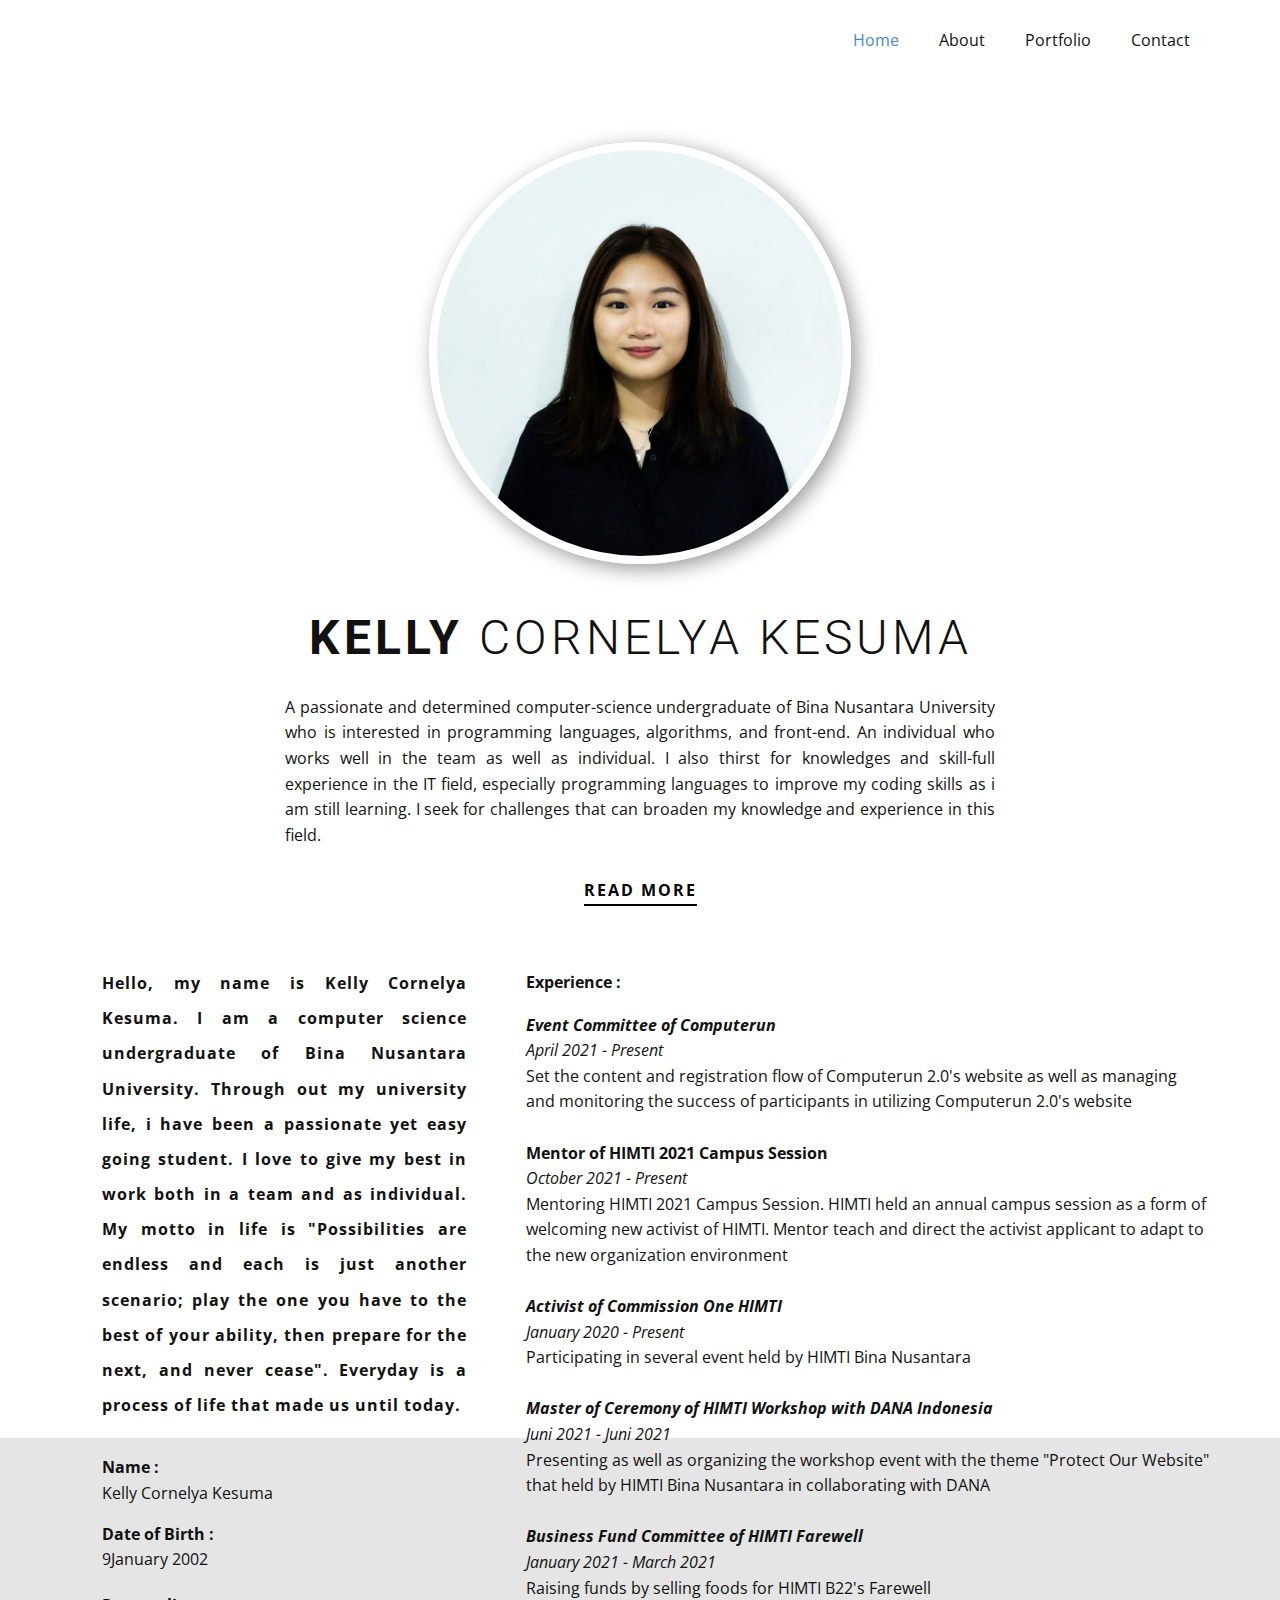
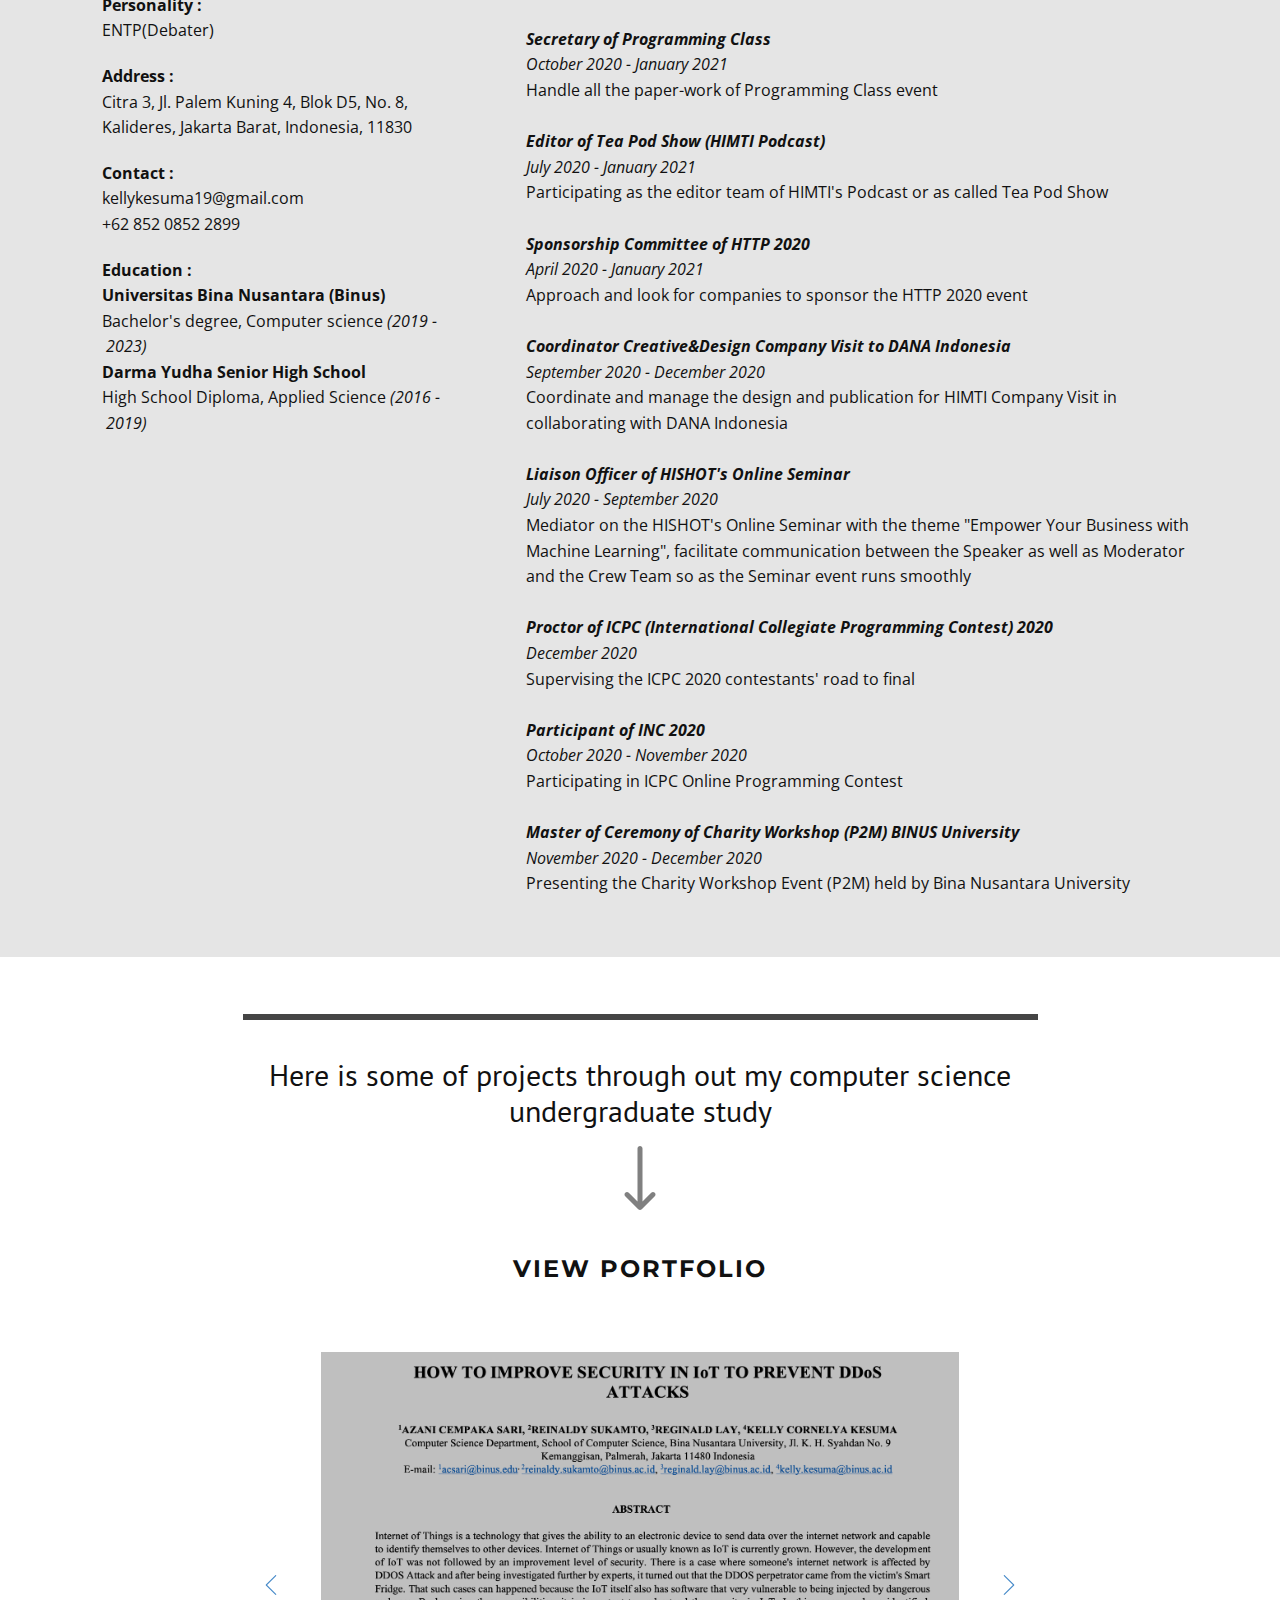
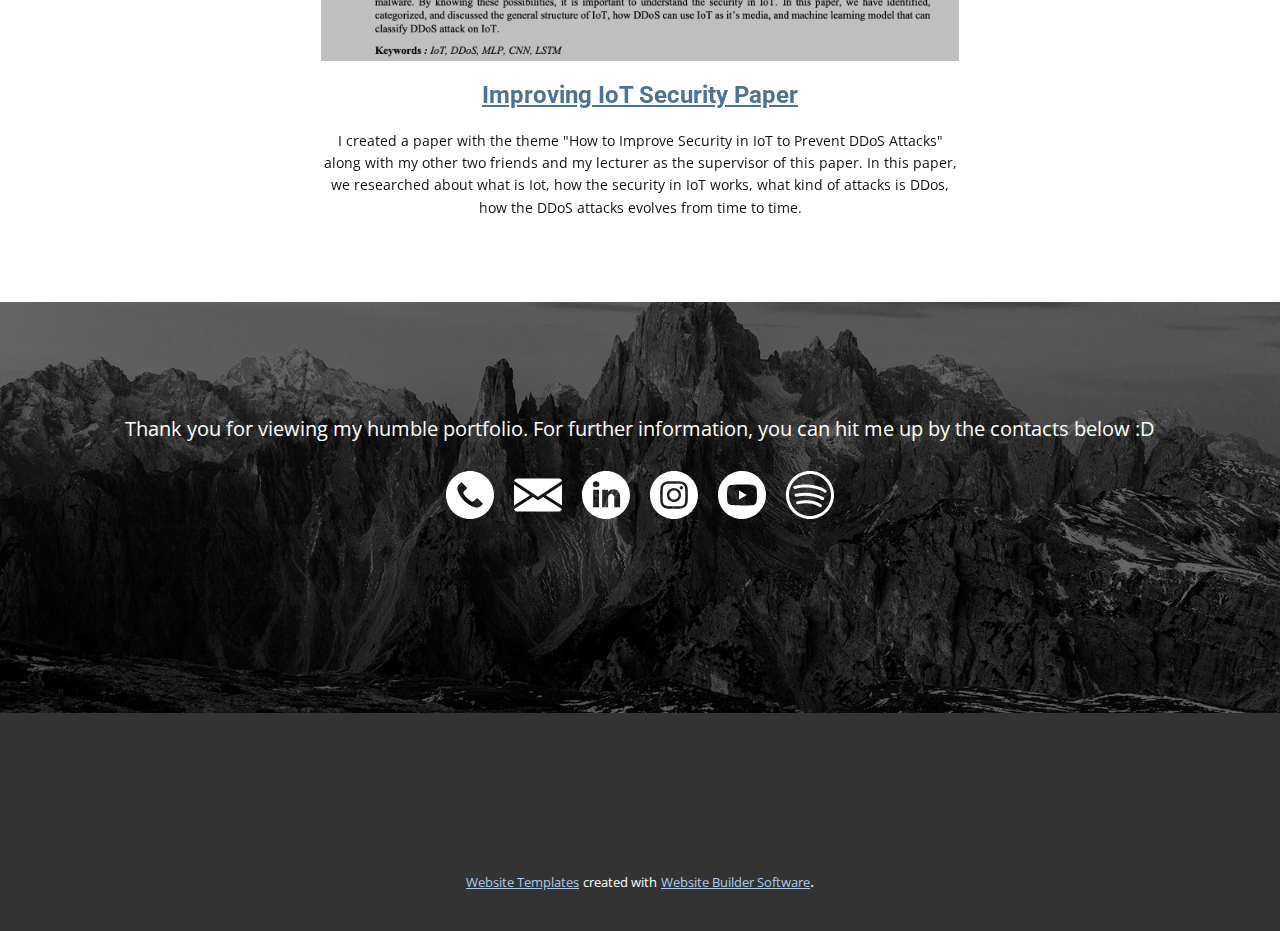
<file: Portfolio/Home.html>
<!DOCTYPE html>
<html style="font-size: 16px;">
  <head>
    <meta name="viewport" content="width=device-width, initial-scale=1.0">
    <meta charset="utf-8">
    <meta name="keywords" content="Kelly Cornelya kesuma">
    <meta name="description" content="">
    <meta name="page_type" content="np-template-header-footer-from-plugin">
    <title>Home</title>
    <link rel="stylesheet" href="nicepage.css" media="screen">
<link rel="stylesheet" href="Home.css" media="screen">
    <script class="u-script" type="text/javascript" src="jquery.js" defer=""></script>
    <script class="u-script" type="text/javascript" src="nicepage.js" defer=""></script>
    <meta name="generator" content="Nicepage 3.27.0, nicepage.com">
    <link id="u-theme-google-font" rel="stylesheet" href="https://fonts.googleapis.com/css?family=Roboto:100,100i,300,300i,400,400i,500,500i,700,700i,900,900i|Open+Sans:300,300i,400,400i,600,600i,700,700i,800,800i">
    <link id="u-page-google-font" rel="stylesheet" href="https://fonts.googleapis.com/css?family=PT+Sans:400,400i,700,700i|Montserrat:100,100i,200,200i,300,300i,400,400i,500,500i,600,600i,700,700i,800,800i,900,900i">
    
    
    
    
    
    
    <script type="application/ld+json">{
		"@context": "http://schema.org",
		"@type": "Organization",
		"name": ""
}</script>
    <meta name="theme-color" content="#478ac9">
    <meta property="og:title" content="Home">
    <meta property="og:type" content="website">
  </head>
  <body class="u-body"><header class="u-clearfix u-header u-header" id="sec-3d25"><div class="u-clearfix u-sheet u-sheet-1">
        <nav class="u-menu u-menu-dropdown u-offcanvas u-menu-1">
          <div class="menu-collapse" style="font-size: 1rem; letter-spacing: 0px;">
            <a class="u-button-style u-custom-left-right-menu-spacing u-custom-padding-bottom u-custom-top-bottom-menu-spacing u-nav-link u-text-active-palette-1-base u-text-hover-palette-2-base" href="#">
              <svg><use xmlns:xlink="http://www.w3.org/1999/xlink" xlink:href="#menu-hamburger"></use></svg>
              <svg version="1.1" xmlns="http://www.w3.org/2000/svg" xmlns:xlink="http://www.w3.org/1999/xlink"><defs><symbol id="menu-hamburger" viewBox="0 0 16 16" style="width: 16px; height: 16px;"><rect y="1" width="16" height="2"></rect><rect y="7" width="16" height="2"></rect><rect y="13" width="16" height="2"></rect>
</symbol>
</defs></svg>
            </a>
          </div>
          <div class="u-custom-menu u-nav-container">
            <ul class="u-nav u-unstyled u-nav-1"><li class="u-nav-item"><a class="u-button-style u-nav-link u-text-active-palette-1-base u-text-hover-palette-2-base" href="Home.html" style="padding: 10px 20px;">Home</a>
</li><li class="u-nav-item"><a class="u-button-style u-nav-link u-text-active-palette-1-base u-text-hover-palette-2-base" href="Home.html#carousel_c678" data-page-id="220016606" style="padding: 10px 20px;">About</a>
</li><li class="u-nav-item"><a class="u-button-style u-nav-link u-text-active-palette-1-base u-text-hover-palette-2-base" href="Home.html#carousel_ca64" data-page-id="220016606" style="padding: 10px 20px;">Portfolio</a>
</li><li class="u-nav-item"><a class="u-button-style u-nav-link u-text-active-palette-1-base u-text-hover-palette-2-base" href="Home.html#carousel-bd35" data-page-id="220016606" style="padding: 10px 20px;">Contact</a>
</li></ul>
          </div>
          <div class="u-custom-menu u-nav-container-collapse">
            <div class="u-black u-container-style u-inner-container-layout u-opacity u-opacity-95 u-sidenav">
              <div class="u-inner-container-layout u-sidenav-overflow">
                <div class="u-menu-close"></div>
                <ul class="u-align-center u-nav u-popupmenu-items u-unstyled u-nav-2"><li class="u-nav-item"><a class="u-button-style u-nav-link" href="Home.html" style="padding: 10px 20px;">Home</a>
</li><li class="u-nav-item"><a class="u-button-style u-nav-link" href="Home.html#carousel_c678" data-page-id="220016606" style="padding: 10px 20px;">About</a>
</li><li class="u-nav-item"><a class="u-button-style u-nav-link" href="Home.html#carousel_ca64" data-page-id="220016606" style="padding: 10px 20px;">Portfolio</a>
</li><li class="u-nav-item"><a class="u-button-style u-nav-link" href="Home.html#carousel-bd35" data-page-id="220016606" style="padding: 10px 20px;">Contact</a>
</li></ul>
              </div>
            </div>
            <div class="u-black u-menu-overlay u-opacity u-opacity-70"></div>
          </div>
        </nav>
      </div></header>
    <section class="u-align-center u-clearfix u-valign-middle u-section-1" id="carousel_d8fb">
      <div class="u-expanded-width u-opacity u-opacity-0 u-shape u-shape-rectangle u-shape-1"></div>
      <div alt="" class="u-border-8 u-border-white u-image u-image-circle u-image-1" data-image-width="5184" data-image-height="2912"></div>
      <h2 class="u-text u-text-1"><b>Kelly</b> Cornelya kesuma
      </h2>
      <p class="u-align-justify u-text u-text-2"> A passionate and determined computer-science undergraduate of Bina Nusantara University who is interested in programming languages, algorithms, and front-end. An individual who works well in the team as well as individual. I also thirst for knowledges and skill-full experience in the IT field, especially programming languages ​to improve my coding skills as i am still learning. I seek for challenges that can broaden my knowledge and experience in this field.</p>
      <a href="Home.html#carousel_c678" data-page-id="220016606" class="u-active-none u-border-2 u-border-black u-btn u-btn-rectangle u-button-style u-hover-none u-none u-btn-1">read more</a>
    </section>
    <section class="u-clearfix u-grey-10 u-section-2" id="carousel_c678">
      <div class="u-expanded-width u-shape u-shape-rectangle u-white u-shape-1"></div>
      <div class="u-clearfix u-gutter-50 u-layout-wrap u-layout-wrap-1">
        <div class="u-layout">
          <div class="u-layout-row">
            <div class="u-align-justify u-container-style u-layout-cell u-left-cell u-size-23 u-layout-cell-1">
              <div class="u-container-layout u-container-layout-1">
                <p class="u-text u-text-1"><b>Hello, my name is Kelly Cornelya Kesuma. I am a computer science undergraduate of Bina Nusantara University. Through out my university life, i have been a passionate yet easy going student. I love to give my best in work both in a team and as individual. My motto in life is </b><b>"Possibilities are endless and each is just another scenario; play the one you have to the best of your ability, then prepare for the next, and never cease". Everyday is a process of life that made us until today.</b>
                  <br>
                </p>
                <p class="u-align-left u-text u-text-2"><b>Name :</b>
                  <br>Kelly&nbsp;Cornelya Kesuma&nbsp;
                </p>
                <p class="u-align-left u-text u-text-3"><b>Date of Birth :</b>
                  <br>9<b></b>January 2002
                </p>
                <p class="u-align-left u-text u-text-4"><b>Personality :</b>
                  <br>ENTP<b></b>(Debater)
                </p>
                <p class="u-align-left u-text u-text-5"><b>Address :</b>
                  <br>Citra 3, Jl. Palem Kuning 4, Blok D5, No. 8, Kalideres, Jakarta Barat, Indonesia, 11830
                </p>
                <p class="u-align-left u-text u-text-6"><b>Contact :</b>
                  <br>kellykesuma19@gmail.com<br>+62 852 0852 2899
                </p>
                <p class="u-align-left u-text u-text-7"><b>Education :</b>
                  <br><b> Universitas Bina Nusantara (Binus)&nbsp;</b>
                  <br>Bachelor's degree,&nbsp;Computer science <i>(2019&nbsp;-&nbsp;2023)&nbsp;</i>
                  <br><b style="">Darma Yudha Senior High School&nbsp;</b>
                  <br>High School Diploma,&nbsp;Applied Science <i>(2016&nbsp;-&nbsp;2019)</i>
                </p>
              </div>
            </div>
            <div class="u-container-style u-layout-cell u-right-cell u-size-37 u-layout-cell-2">
              <div class="u-container-layout u-container-layout-2">
                <p class="u-align-left u-text u-text-8"><b>Experience :</b>
                </p>
                <p class="u-align-left u-text u-text-9"><b><i>Event Committee of Computerun</i></b>&nbsp;<br><i>April 2021&nbsp;-&nbsp;Present&nbsp;</i>
                  <br>Set the content and registration flow of Computerun 2.0's website as well as
managing and monitoring the success of participants in utilizing Computerun
2.0's website&nbsp;<br>
                  <br><b>Mentor of HIMTI 2021 Campus Session</b>&nbsp;<br><i>October 2021&nbsp;-&nbsp;Present&nbsp;</i>
                  <br>Mentoring HIMTI 2021 Campus Session. HIMTI held an annual campus
session as a form of welcoming new activist of HIMTI. Mentor teach and direct
the activist applicant to adapt to the new organization environment&nbsp;<br>
                  <br><b><i>Activist of Commission One HIMTI</i></b>
                  <br><i>January 2020&nbsp;-&nbsp;Present&nbsp;</i>
                  <br>Participating in several event held by HIMTI Bina Nusantara&nbsp;<br>
                  <br><i><b>Master of Ceremony of HIMTI Workshop with DANA Indonesia</b>&nbsp;</i>
                  <br><i>Juni 2021&nbsp;-&nbsp;Juni 2021</i>&nbsp;<br>Presenting as well as organizing the workshop event with the theme "Protect
Our Website" that held by HIMTI Bina Nusantara in collaborating with DANA&nbsp;<br>
                  <br><b><i>Business Fund Committee of HIMTI Farewell&nbsp;</i></b>
                  <br><i>January 2021&nbsp;-&nbsp;March 2021&nbsp;</i>
                  <br>Raising funds by selling foods for HIMTI B22's Farewell&nbsp;<br>
                  <br><i><b>Secretary of Programming Class</b>&nbsp;</i>
                  <br><i>October 2020&nbsp;-&nbsp;January 2021</i>&nbsp;<br>Handle all the paper-work of Programming Class event&nbsp;<br>
                  <br><b><i>Editor of Tea Pod Show (HIMTI Podcast)</i></b>&nbsp;<br><i>July 2020&nbsp;-&nbsp;January 2021</i>&nbsp;<br>Participating as the editor team of HIMTI's Podcast or as called Tea Pod Show&nbsp;<br>
                  <br><b><i>Sponsorship Committee of HTTP 2020</i></b>&nbsp;<br><i>April 2020&nbsp;-&nbsp;January 2021</i>&nbsp;<br>Approach and look for companies to sponsor the HTTP 2020 event&nbsp;<br><i>
                    <br><b>Coordinator Creative&amp;Design Company Visit to DANA
Indonesia</b></i>&nbsp;<br><i>September 2020&nbsp;-&nbsp;December 2020</i>&nbsp;<br>Coordinate and manage the design and publication for HIMTI Company Visit in
collaborating with DANA Indonesia<br>
                  <br><b><i>Liaison Officer of HISHOT's Online Seminar</i></b>&nbsp;<br><i>July 2020&nbsp;-&nbsp;September 2020</i>&nbsp;<br>Mediator on the HISHOT's Online Seminar with the theme "Empower Your
Business with Machine Learning", facilitate communication between the
Speaker as well as Moderator and the Crew Team so as the Seminar event
runs smoothly&nbsp;<br>
                  <br><i><b>Proctor of ICPC (</b><b>International Collegiate Programming Contest)</b>&nbsp;<b>2020</b>&nbsp;</i>
                  <br><i>December 2020</i>
                  <br>Supervising the ICPC 2020 contestants' road to final&nbsp;<br>
                  <br><i><b>Participant of INC 2020</b>&nbsp;</i>
                  <br><i>October 2020&nbsp;-&nbsp;November 2020</i>
                  <br>Participating in ICPC Online Programming Contest&nbsp;<br>
                  <br><b><i>Master of Ceremony of Charity Workshop (P2M) BINUS University</i></b>
                  <br><i>November 2020&nbsp;-&nbsp;December 2020&nbsp;</i>
                  <br>Presenting the Charity Workshop Event (P2M) held by Bina Nusantara
University<br>
                </p>
              </div>
            </div>
          </div>
        </div>
      </div>
    </section>
    <section class="u-clearfix u-section-3" id="carousel_ca64">
      <div class="u-clearfix u-sheet u-sheet-1">
        <div class="u-border-6 u-border-grey-dark-1 u-line u-line-horizontal u-line-1"></div>
        <h3 class="u-align-center u-custom-font u-font-pt-sans u-text u-text-1">Here is some of projects through out my computer science undergraduate study</h3><span class="u-icon u-icon-circle u-text-grey-50 u-icon-1"><svg class="u-svg-link" preserveAspectRatio="xMidYMin slice" viewBox="0 0 512 512" style=""><use xmlns:xlink="http://www.w3.org/1999/xlink" xlink:href="#svg-1135"></use></svg><svg class="u-svg-content" viewBox="0 0 512 512" x="0px" y="0px" id="svg-1135" style="enable-background:new 0 0 512 512;"><g><g><path d="M374.108,373.328c-7.829-7.792-20.492-7.762-28.284,0.067L276,443.557V20c0-11.046-8.954-20-20-20    c-11.046,0-20,8.954-20,20v423.558l-69.824-70.164c-7.792-7.829-20.455-7.859-28.284-0.067c-7.83,7.793-7.859,20.456-0.068,28.285    l104,104.504c0.006,0.007,0.013,0.012,0.019,0.018c7.792,7.809,20.496,7.834,28.314,0.001c0.006-0.007,0.013-0.012,0.019-0.018    l104-104.504C381.966,393.785,381.939,381.121,374.108,373.328z"></path>
</g>
</g></svg></span>
        <h5 class="u-align-center u-custom-font u-font-montserrat u-text u-text-2">view portfolio</h5>
      </div>
    </section>
    <section class="u-align-center u-clearfix u-section-4" id="sec-b9dc">
      <div class="u-clearfix u-sheet u-sheet-1">
        <div id="carousel-bd35" data-interval="5000" data-u-ride="carousel" class="u-carousel u-expanded-width-xs u-slider u-slider-1">
          <ol class="u-absolute-hcenter u-carousel-indicators u-hidden u-carousel-indicators-1">
            <li data-u-target="#carousel-bd35" class="u-active u-grey-30" data-u-slide-to="0"></li>
            <li data-u-target="#carousel-bd35" class="u-grey-30" data-u-slide-to="1"></li>
            <li data-u-target="#carousel-bd35" class="u-grey-30" data-u-slide-to="2"></li>
          </ol>
          <div class="u-carousel-inner" role="listbox">
            <div class="u-active u-align-center u-carousel-item u-container-style u-slide">
              <div class="u-container-layout u-valign-top u-container-layout-1">
                <div class="u-align-center u-container-style u-expanded-width u-group u-group-1" data-href="https://binusianorg-my.sharepoint.com/personal/kelly_kesuma_binus_ac_id/_layouts/15/guestaccess.aspx?docid=01205436778f947a8bbbc10a9f3c6f51c&amp;authkey=AfMlrh55Sw3LpyMsOdk7FIk&amp;e=HOLkoh" data-target="_blank">
                  <div class="u-container-layout">
                    <img alt="" class="u-expanded-width u-image u-image-default u-image-1" data-image-width="1552" data-image-height="1030" src="images/ScreenShot2021-10-21at3.09.09PM.png" data-href="https://binusianorg-my.sharepoint.com/personal/kelly_kesuma_binus_ac_id/_layouts/15/guestaccess.aspx?docid=01205436778f947a8bbbc10a9f3c6f51c&amp;authkey=AfMlrh55Sw3LpyMsOdk7FIk&amp;e=HOLkoh" data-target="_blank">
                    <h4 class="u-text u-text-default u-text-palette-1-dark-1 u-text-1"><b>Improving IoT Security Paper</b>
                    </h4>
                    <p class="u-text u-text-default u-text-2">I created a paper with the theme "How to Improve Security in IoT to Prevent DDoS Attacks" along with my other two friends and my lecturer as the supervisor of this paper. In this paper, we researched about what is Iot, how the security in IoT works, what kind of attacks is DDos, how the DDoS attacks evolves from time to time.</p>
                  </div>
                </div>
              </div>
              <style data-mode="XL" data-visited="true">.u-block-null-12 {
  padding-top: 30px;
  padding-bottom: 30px;
  padding-left: 60px;
  padding-right: 60px;
}
.u-block-null-40 {
  min-height: 465px;
  margin-top: 0;
  margin-bottom: 0;
}
.u-block-null-42 {
  height: 309px;
  object-position: 50% 0%;
  transition-duration: 0.5s;
  filter: brightness(0.75);
  margin-top: 0;
  margin-bottom: 0;
}
.u-block-null-43 {
  margin-top: 20px;
  margin-right: auto;
  margin-left: auto;
}</style>
              <style data-mode="LG">@media (max-width: 1199px) {
  .u-block-null-12 {
    padding-top: 30px;
    padding-bottom: 30px;
    padding-left: 60px;
    padding-right: 60px;
  }
  .u-block-null-40 {
    margin-top: 0;
    margin-bottom: 0;
    min-height: 465px;
  }
  .u-block-null-42 {
    height: 255px;
    object-position: 50% 0%;
    transition-duration: 0.5s;
    filter: brightness(0.75);
    margin-top: 0;
    margin-bottom: 0;
  }
  .u-block-null-43 {
    margin-top: 20px;
    margin-right: auto;
    margin-left: auto;
  }
}</style>
              <style data-mode="MD">@media (max-width: 991px) {
  .u-block-null-12 {
    padding-top: 30px;
    padding-bottom: 30px;
    padding-left: 30px;
    padding-right: 30px;
  }
  .u-block-null-40 {
    margin-top: 0;
    margin-bottom: 0;
    min-height: 465px;
  }
  .u-block-null-42 {
    height: 195px;
    object-position: 50% 0%;
    transition-duration: 0.5s;
    filter: brightness(0.75);
    margin-top: 0;
    margin-bottom: 0;
  }
  .u-block-null-43 {
    margin-top: 20px;
    margin-right: auto;
    margin-left: auto;
  }
}</style>
              <style data-mode="SM">@media (max-width: 767px) {
  .u-block-null-12 {
    padding-top: 30px;
    padding-bottom: 30px;
    padding-left: 10px;
    padding-right: 10px;
  }
  .u-block-null-40 {
    margin-top: 0;
    margin-bottom: 0;
    min-height: 465px;
  }
  .u-block-null-42 {
    height: 146px;
    object-position: 50% 0%;
    transition-duration: 0.5s;
    filter: brightness(0.75);
    margin-top: 0;
    margin-bottom: 0;
  }
  .u-block-null-43 {
    margin-top: 20px;
    margin-right: auto;
    margin-left: auto;
  }
}</style>
              <style data-mode="XS">@media (max-width: 575px) {
  .u-block-null-12 {
    padding-top: 30px;
    padding-bottom: 30px;
    padding-left: 10px;
    padding-right: 10px;
  }
  .u-block-null-40 {
    margin-top: 0;
    margin-bottom: 0;
    min-height: 465px;
  }
  .u-block-null-42 {
    height: 92px;
    object-position: 50% 0%;
    transition-duration: 0.5s;
    filter: brightness(0.75);
    margin-top: 0;
    margin-bottom: 0;
  }
  .u-block-null-43 {
    margin-top: 20px;
    margin-right: auto;
    margin-left: auto;
  }
}</style>
            </div>
            <div class="u-align-center u-carousel-item u-container-style u-slide">
              <div class="u-container-layout u-valign-bottom u-container-layout-3">
                <div class="u-align-center u-container-style u-expanded-width u-group u-group-2" data-href="file:///Users/kellycornelyakesuma/OneDrive%20-%20Bina%20Nusantara%20University/LETFLIX/home.html">
                  <div class="u-container-layout">
                    <img alt="" class="u-expanded-width u-image u-image-default u-image-2" data-image-width="1086" data-image-height="1926" src="images/ScreenShot2021-10-21at3.23.03PM.png">
                    <h4 class="u-text u-text-default u-text-palette-1-dark-1 u-text-3"><b>LetFlix Project</b>
                    </h4>
                    <p class="u-text u-text-default u-text-4">I created a project named LetFlix, along with my other two friends, which basically 80% of this project is inspired from the Netflix website. In this project we create the website with the scoring-criteria of responsiveness, slider, and the content it self. For further details will be on my <a href="https://github.com/kellycornelyakesuma?tab=repositories" class="u-active-none u-border-none u-btn u-button-link u-button-style u-hover-none u-none u-text-palette-1-base u-btn-1">github</a> account.
                    </p>
                  </div>
                </div>
              </div>
            </div>
            <div class="u-align-center u-carousel-item u-container-style u-slide">
              <div class="u-container-layout u-valign-top u-container-layout-5">
                <div class="u-align-center u-container-style u-expanded-width u-group u-group-3" data-href="file:///Users/kellycornelyakesuma/OneDrive%20-%20Bina%20Nusantara%20University/LETFLIX/home.html">
                  <div class="u-container-layout">
                    <div class="u-align-center u-container-style u-expanded-width u-group u-group-4" data-href="https://binusianorg-my.sharepoint.com/personal/kelly_kesuma_binus_ac_id/_layouts/15/guestaccess.aspx?folderid=06aa4aa21bb504007bf556d8a03b33f21&amp;authkey=AZAwzuhh2KISjZxcg_WQTqY&amp;e=GfRpga">
                      <div class="u-container-layout">
                        <img alt="" class="u-expanded-width u-image u-image-default u-image-3" data-image-width="1710" data-image-height="940" src="images/ScreenShot2021-10-22at4.49.58PM.png">
                        <h4 class="u-text u-text-default u-text-palette-1-dark-1 u-text-5"><b>Classification and Clustering Project</b>
                        </h4>
                        <p class="u-text u-text-default u-text-6">I created a project for classification and clustering purposes, along with one of my friend. In this project we create the code for classify and cluster a set of data that being given. For further details will be on my <a href="https://github.com/kellycornelyakesuma?tab=repositories" class="u-active-none u-border-none u-btn u-button-link u-button-style u-hover-none u-none u-text-palette-1-base u-btn-2">github</a> account.
                        </p>
                      </div>
                    </div>
                  </div>
                </div>
              </div>
            </div>
          </div>
          <a class="u-absolute-vcenter u-carousel-control u-carousel-control-prev u-icon-circle u-text-palette-1-base u-carousel-control-1" href="#carousel-bd35" role="button" data-u-slide="prev">
            <span aria-hidden="true">
              <svg viewBox="0 0 477.175 477.175"><path d="M145.188,238.575l215.5-215.5c5.3-5.3,5.3-13.8,0-19.1s-13.8-5.3-19.1,0l-225.1,225.1c-5.3,5.3-5.3,13.8,0,19.1l225.1,225
                    c2.6,2.6,6.1,4,9.5,4s6.9-1.3,9.5-4c5.3-5.3,5.3-13.8,0-19.1L145.188,238.575z"></path></svg>
            </span>
            <span class="sr-only">+Previous</span>
          </a>
          <a class="u-absolute-vcenter u-carousel-control u-carousel-control-next u-icon-circle u-text-palette-1-base u-carousel-control-2" href="#carousel-bd35" role="button" data-u-slide="next">
            <span aria-hidden="true">
              <svg viewBox="0 0 477.175 477.175"><path d="M360.731,229.075l-225.1-225.1c-5.3-5.3-13.8-5.3-19.1,0s-5.3,13.8,0,19.1l215.5,215.5l-215.5,215.5
                    c-5.3,5.3-5.3,13.8,0,19.1c2.6,2.6,6.1,4,9.5,4c3.4,0,6.9-1.3,9.5-4l225.1-225.1C365.931,242.875,365.931,234.275,360.731,229.075z"></path></svg>
            </span>
            <span class="sr-only">+Next</span>
          </a>
        </div>
      </div>
    </section>
    <section class="u-align-center u-clearfix u-image u-shading u-section-5" data-image-width="1980" data-image-height="806" id="carousel_5ab7">
      <div class="u-clearfix u-sheet u-sheet-1">
        <p class="u-large-text u-text u-text-variant u-text-1">Thank you for viewing my humble portfolio. For further information, you can hit me up by the contacts below :D</p>
        <div class="u-social-icons u-spacing-20 u-social-icons-1">
          <a class="u-social-url" target="_blank" title="Phone" href="0852-0852-2899"><span class="u-icon u-social-icon u-social-phone u-icon-1"><svg class="u-svg-link" preserveAspectRatio="xMidYMin slice" viewBox="0 0 512 512" style=""><use xmlns:xlink="http://www.w3.org/1999/xlink" xlink:href="#svg-fa96"></use></svg><svg class="u-svg-content" viewBox="0 0 512 512" x="0px" y="0px" id="svg-fa96" style="enable-background:new 0 0 512 512;"><g><g><path d="M436.992,74.953c-99.989-99.959-262.08-99.935-362.039,0.055s-99.935,262.08,0.055,362.039s262.08,99.935,362.039-0.055    c48.006-48.021,74.968-113.146,74.953-181.047C511.986,188.055,485.005,122.951,436.992,74.953z M387.703,356.605    c-0.011,0.011-0.022,0.023-0.034,0.034v-0.085l-12.971,12.885c-16.775,16.987-41.206,23.976-64.427,18.432    c-23.395-6.262-45.635-16.23-65.877-29.525c-18.806-12.019-36.234-26.069-51.968-41.899    c-14.477-14.371-27.483-30.151-38.827-47.104c-12.408-18.242-22.229-38.114-29.184-59.051    c-7.973-24.596-1.366-51.585,17.067-69.717l15.189-15.189c4.223-4.242,11.085-4.257,15.326-0.034    c0.011,0.011,0.023,0.022,0.034,0.034l47.957,47.957c4.242,4.223,4.257,11.085,0.034,15.326c-0.011,0.011-0.022,0.022-0.034,0.034    l-28.16,28.16c-8.08,7.992-9.096,20.692-2.389,29.867c10.185,13.978,21.456,27.131,33.707,39.339    c13.659,13.718,28.508,26.197,44.373,37.291c9.167,6.394,21.595,5.316,29.525-2.56l27.221-27.648    c4.223-4.242,11.085-4.257,15.326-0.034c0.011,0.011,0.022,0.022,0.034,0.034l48.043,48.128    C391.911,345.502,391.926,352.363,387.703,356.605z"></path>
</g>
</g></svg></span>
          </a>
          <a class="u-social-url" target="_blank" title="Email" href="mailto:kellykesuma19@gmail.com?subject=Hiring%20Interest"><span class="u-icon u-social-email u-social-icon u-icon-2"><svg class="u-svg-link" preserveAspectRatio="xMidYMin slice" viewBox="0 0 512 512" style=""><use xmlns:xlink="http://www.w3.org/1999/xlink" xlink:href="#svg-23ab"></use></svg><svg class="u-svg-content" viewBox="0 0 512 512" x="0px" y="0px" id="svg-23ab" style="enable-background:new 0 0 512 512;"><g><g><polygon points="339.392,258.624 512,367.744 512,144.896   "></polygon>
</g>
</g><g><g><polygon points="0,144.896 0,367.744 172.608,258.624   "></polygon>
</g>
</g><g><g><path d="M480,80H32C16.032,80,3.36,91.904,0.96,107.232L256,275.264l255.04-168.032C508.64,91.904,495.968,80,480,80z"></path>
</g>
</g><g><g><path d="M310.08,277.952l-45.28,29.824c-2.688,1.76-5.728,2.624-8.8,2.624c-3.072,0-6.112-0.864-8.8-2.624l-45.28-29.856    L1.024,404.992C3.488,420.192,16.096,432,32,432h448c15.904,0,28.512-11.808,30.976-27.008L310.08,277.952z"></path>
</g>
</g></svg></span>
          </a>
          <a class="u-social-url" target="_blank" href="https://www.linkedin.com/in/kellycornelyakesuma/" title="kellycornelyakesuma"><span class="u-icon u-icon-circle u-social-icon u-social-linkedin u-icon-3"><svg class="u-svg-link" preserveAspectRatio="xMidYMin slice" viewBox="0 0 512 512" style=""><use xmlns:xlink="http://www.w3.org/1999/xlink" xlink:href="#svg-c7bb"></use></svg><svg class="u-svg-content" viewBox="0 0 512 512" id="svg-c7bb"><path d="m256 0c-141.363281 0-256 114.636719-256 256s114.636719 256 256 256 256-114.636719 256-256-114.636719-256-256-256zm-74.390625 387h-62.347656v-187.574219h62.347656zm-31.171875-213.1875h-.40625c-20.921875 0-34.453125-14.402344-34.453125-32.402344 0-18.40625 13.945313-32.410156 35.273437-32.410156 21.328126 0 34.453126 14.003906 34.859376 32.410156 0 18-13.53125 32.402344-35.273438 32.402344zm255.984375 213.1875h-62.339844v-100.347656c0-25.21875-9.027343-42.417969-31.585937-42.417969-17.222656 0-27.480469 11.601563-31.988282 22.800781-1.648437 4.007813-2.050781 9.609375-2.050781 15.214844v104.75h-62.34375s.816407-169.976562 0-187.574219h62.34375v26.558594c8.285157-12.78125 23.109375-30.960937 56.1875-30.960937 41.019531 0 71.777344 26.808593 71.777344 84.421874zm0 0"></path></svg>
          
          
        </span>
          </a>
          <a class="u-social-url" target="_blank" href="instagram.com/kellyck12" title="@kellyck12"><span class="u-icon u-icon-circle u-social-icon u-social-instagram u-icon-4"><svg class="u-svg-link" preserveAspectRatio="xMidYMin slice" viewBox="0 0 512 512" style=""><use xmlns:xlink="http://www.w3.org/1999/xlink" xlink:href="#svg-5a14"></use></svg><svg class="u-svg-content" viewBox="0 0 512 512" id="svg-5a14"><path d="m305 256c0 27.0625-21.9375 49-49 49s-49-21.9375-49-49 21.9375-49 49-49 49 21.9375 49 49zm0 0"></path><path d="m370.59375 169.304688c-2.355469-6.382813-6.113281-12.160157-10.996094-16.902344-4.742187-4.882813-10.515625-8.640625-16.902344-10.996094-5.179687-2.011719-12.960937-4.40625-27.292968-5.058594-15.503906-.707031-20.152344-.859375-59.402344-.859375-39.253906 0-43.902344.148438-59.402344.855469-14.332031.65625-22.117187 3.050781-27.292968 5.0625-6.386719 2.355469-12.164063 6.113281-16.902344 10.996094-4.882813 4.742187-8.640625 10.515625-11 16.902344-2.011719 5.179687-4.40625 12.964843-5.058594 27.296874-.707031 15.5-.859375 20.148438-.859375 59.402344 0 39.25.152344 43.898438.859375 59.402344.652344 14.332031 3.046875 22.113281 5.058594 27.292969 2.359375 6.386719 6.113281 12.160156 10.996094 16.902343 4.742187 4.882813 10.515624 8.640626 16.902343 10.996094 5.179688 2.015625 12.964844 4.410156 27.296875 5.0625 15.5.707032 20.144532.855469 59.398438.855469 39.257812 0 43.90625-.148437 59.402344-.855469 14.332031-.652344 22.117187-3.046875 27.296874-5.0625 12.820313-4.945312 22.953126-15.078125 27.898438-27.898437 2.011719-5.179688 4.40625-12.960938 5.0625-27.292969.707031-15.503906.855469-20.152344.855469-59.402344 0-39.253906-.148438-43.902344-.855469-59.402344-.652344-14.332031-3.046875-22.117187-5.0625-27.296874zm-114.59375 162.179687c-41.691406 0-75.488281-33.792969-75.488281-75.484375s33.796875-75.484375 75.488281-75.484375c41.6875 0 75.484375 33.792969 75.484375 75.484375s-33.796875 75.484375-75.484375 75.484375zm78.46875-136.3125c-9.742188 0-17.640625-7.898437-17.640625-17.640625s7.898437-17.640625 17.640625-17.640625 17.640625 7.898437 17.640625 17.640625c-.003906 9.742188-7.898437 17.640625-17.640625 17.640625zm0 0"></path><path d="m256 0c-141.363281 0-256 114.636719-256 256s114.636719 256 256 256 256-114.636719 256-256-114.636719-256-256-256zm146.113281 316.605469c-.710937 15.648437-3.199219 26.332031-6.832031 35.683593-7.636719 19.746094-23.246094 35.355469-42.992188 42.992188-9.347656 3.632812-20.035156 6.117188-35.679687 6.832031-15.675781.714844-20.683594.886719-60.605469.886719-39.925781 0-44.929687-.171875-60.609375-.886719-15.644531-.714843-26.332031-3.199219-35.679687-6.832031-9.8125-3.691406-18.695313-9.476562-26.039063-16.957031-7.476562-7.339844-13.261719-16.226563-16.953125-26.035157-3.632812-9.347656-6.121094-20.035156-6.832031-35.679687-.722656-15.679687-.890625-20.6875-.890625-60.609375s.167969-44.929688.886719-60.605469c.710937-15.648437 3.195312-26.332031 6.828125-35.683593 3.691406-9.808594 9.480468-18.695313 16.960937-26.035157 7.339844-7.480469 16.226563-13.265625 26.035157-16.957031 9.351562-3.632812 20.035156-6.117188 35.683593-6.832031 15.675781-.714844 20.683594-.886719 60.605469-.886719s44.929688.171875 60.605469.890625c15.648437.710937 26.332031 3.195313 35.683593 6.824219 9.808594 3.691406 18.695313 9.480468 26.039063 16.960937 7.476563 7.34375 13.265625 16.226563 16.953125 26.035157 3.636719 9.351562 6.121094 20.035156 6.835938 35.683593.714843 15.675781.882812 20.683594.882812 60.605469s-.167969 44.929688-.886719 60.605469zm0 0"></path></svg>
          
          
        </span>
          </a>
          <a class="u-social-url" target="_blank" title="Kelly Cornelya Kesuma" href="https://www.youtube.com/channel/UClGGZ0OpBqjLjbE8yInk5Gw"><span class="u-icon u-social-icon u-social-youtube u-icon-5"><svg class="u-svg-link" preserveAspectRatio="xMidYMin slice" viewBox="0 0 512 512" style=""><use xmlns:xlink="http://www.w3.org/1999/xlink" xlink:href="#svg-ffb4"></use></svg><svg class="u-svg-content" viewBox="0 0 512 512" id="svg-ffb4"><path d="m224.113281 303.960938 83.273438-47.960938-83.273438-47.960938zm0 0"></path><path d="m256 0c-141.363281 0-256 114.636719-256 256s114.636719 256 256 256 256-114.636719 256-256-114.636719-256-256-256zm159.960938 256.261719s0 51.917969-6.585938 76.953125c-3.691406 13.703125-14.496094 24.507812-28.199219 28.195312-25.035156 6.589844-125.175781 6.589844-125.175781 6.589844s-99.878906 0-125.175781-6.851562c-13.703125-3.6875-24.507813-14.496094-28.199219-28.199219-6.589844-24.769531-6.589844-76.949219-6.589844-76.949219s0-51.914062 6.589844-76.949219c3.6875-13.703125 14.757812-24.773437 28.199219-28.460937 25.035156-6.589844 125.175781-6.589844 125.175781-6.589844s100.140625 0 125.175781 6.851562c13.703125 3.6875 24.507813 14.496094 28.199219 28.199219 6.851562 25.035157 6.585938 77.210938 6.585938 77.210938zm0 0"></path></svg></span>
          </a>
          <a class="u-social-url" target="_blank" title="Spotify" href="https://open.spotify.com/user/kellyck12?si=b764b3f782184d7f"><span class="u-icon u-social-icon u-social-spotify u-icon-6"><svg class="u-svg-link" preserveAspectRatio="xMidYMin slice" viewBox="0 0 24 24" style=""><use xmlns:xlink="http://www.w3.org/1999/xlink" xlink:href="#svg-c2ff"></use></svg><svg class="u-svg-content" viewBox="0 0 24 24" id="svg-c2ff"><path d="m17.672 16.718c-3.232-2.129-7.295-2.646-12.076-1.532-.96.223-.636 1.68.34 1.461 7.692-1.788 10.547 1.448 11.323 1.448.742-.001 1.033-.968.413-1.377z"></path><path d="m5.257 12.896c4.301-1.018 9.184-.426 12.744 1.542.866.479 1.592-.834.726-1.312-3.875-2.142-9.167-2.788-13.815-1.689-.964.227-.623 1.686.345 1.459z"></path><path d="m4.689 8.994c4.53-1.386 10.885-.626 14.469 1.73.823.541 1.654-.708.824-1.253-3.98-2.617-10.742-3.438-15.732-1.912-.952.291-.504 1.726.439 1.435z"></path><path d="m12 24c6.617 0 12-5.383 12-12s-5.383-12-12-12-12 5.383-12 12 5.383 12 12 12zm0-22.5c5.79 0 10.5 4.71 10.5 10.5s-4.71 10.5-10.5 10.5-10.5-4.71-10.5-10.5 4.71-10.5 10.5-10.5z"></path></svg></span>
          </a>
        </div>
      </div>
    </section>
    
    
    <footer class="u-align-center u-clearfix u-footer u-grey-80 u-footer" id="sec-ec8d"><div class="u-align-left u-clearfix u-sheet u-sheet-1"></div></footer>
    <section class="u-backlink u-clearfix u-grey-80">
      <a class="u-link" href="https://nicepage.com/website-templates" target="_blank">
        <span>Website Templates</span>
      </a>
      <p class="u-text">
        <span>created with</span>
      </p>
      <a class="u-link" href="https://nicepage.com/" target="_blank">
        <span>Website Builder Software</span>
      </a>. 
    </section>
  </body>
</html>
</file>
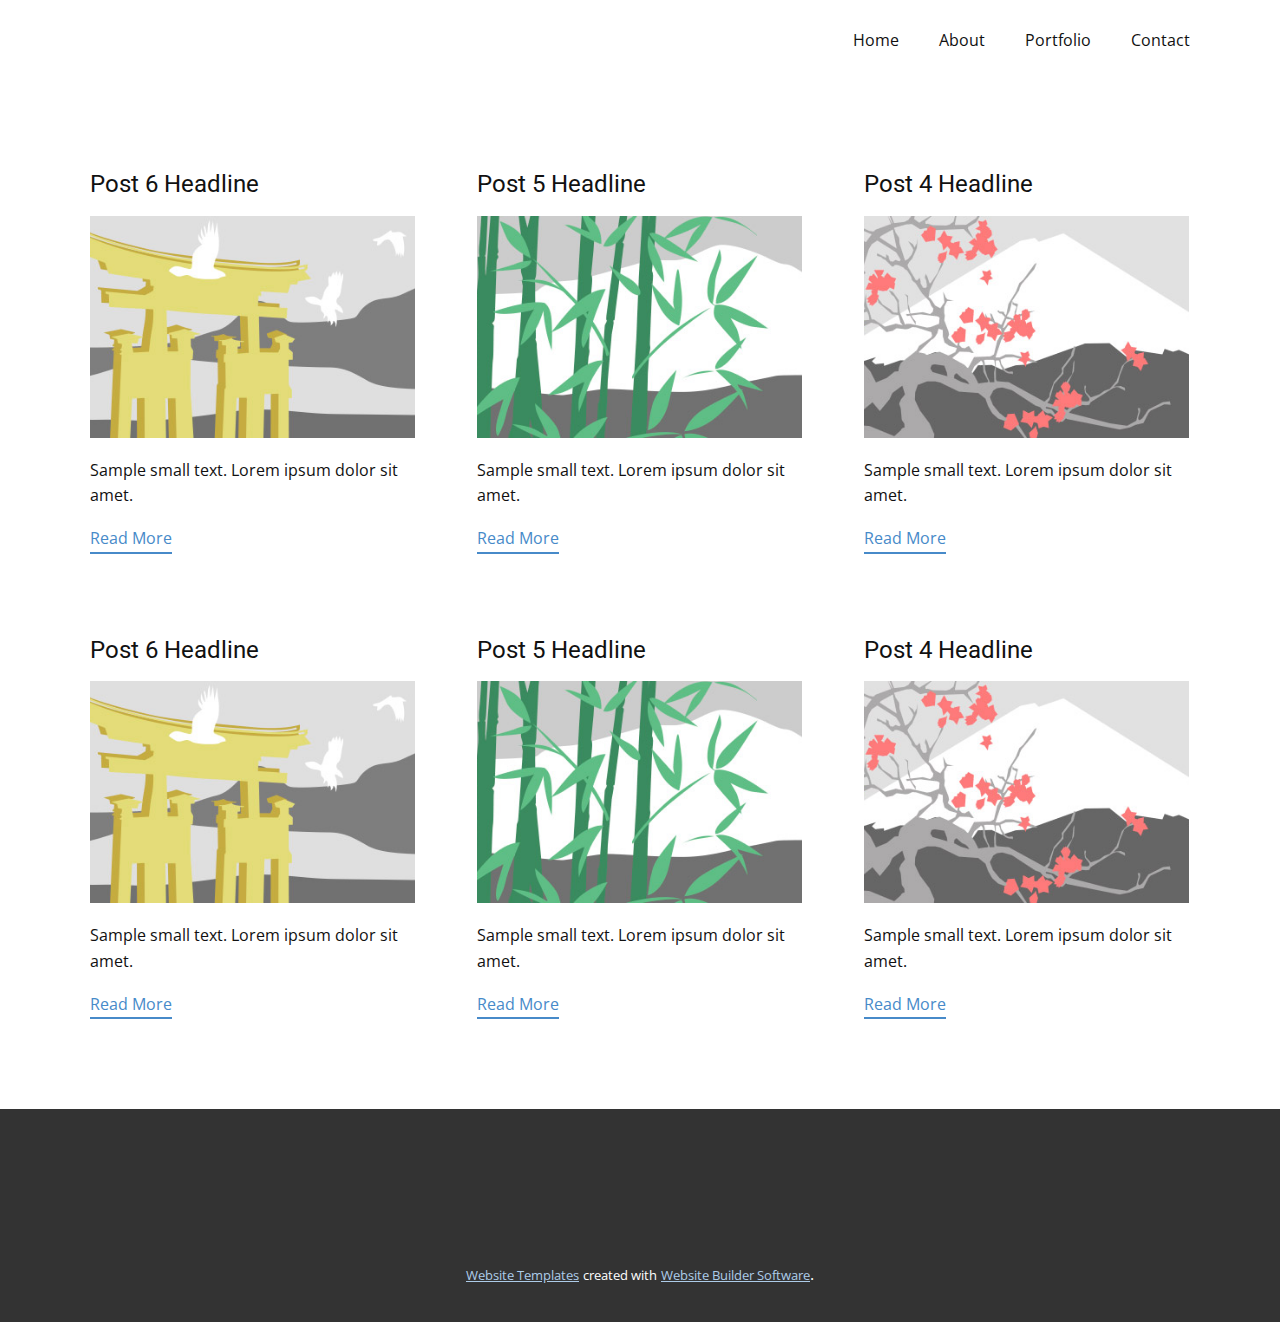
<file: Portfolio/blog/blog.html>
<html style="font-size: 16px;"><head>
    <meta name="viewport" content="width=device-width, initial-scale=1.0">
    <meta charset="utf-8">
    <meta name="keywords" content="">
    <meta name="description" content="">
    <meta name="page_type" content="np-template-header-footer-from-plugin">
    <title>Blog Template</title>
    <link rel="stylesheet" href="../nicepage.css" media="screen">
<link rel="stylesheet" href="../Blog-Template.css" media="screen">
    <script class="u-script" type="text/javascript" src="../jquery.js" defer=""></script>
    <script class="u-script" type="text/javascript" src="../nicepage.js" defer=""></script>
    <meta name="generator" content="Nicepage 3.27.0, nicepage.com">
    <link id="u-theme-google-font" rel="stylesheet" href="https://fonts.googleapis.com/css?family=Roboto:100,100i,300,300i,400,400i,500,500i,700,700i,900,900i|Open+Sans:300,300i,400,400i,600,600i,700,700i,800,800i">
    
    
    <script type="application/ld+json">{
		"@context": "http://schema.org",
		"@type": "Organization",
		"name": ""
}</script>
    <meta name="theme-color" content="#478ac9">
  </head>
  <body class="u-body"><header class="u-clearfix u-header u-header" id="sec-3d25"><div class="u-clearfix u-sheet u-sheet-1">
        <nav class="u-menu u-menu-dropdown u-offcanvas u-menu-1">
          <div class="menu-collapse" style="font-size: 1rem; letter-spacing: 0px;">
            <a class="u-button-style u-custom-left-right-menu-spacing u-custom-padding-bottom u-custom-top-bottom-menu-spacing u-nav-link u-text-active-palette-1-base u-text-hover-palette-2-base" href="#">
              <svg><use xmlns:xlink="http://www.w3.org/1999/xlink" xlink:href="#menu-hamburger"></use></svg>
              <svg version="1.1" xmlns="http://www.w3.org/2000/svg" xmlns:xlink="http://www.w3.org/1999/xlink"><defs><symbol id="menu-hamburger" viewBox="0 0 16 16" style="width: 16px; height: 16px;"><rect y="1" width="16" height="2"></rect><rect y="7" width="16" height="2"></rect><rect y="13" width="16" height="2"></rect>
</symbol>
</defs></svg>
            </a>
          </div>
          <div class="u-custom-menu u-nav-container">
            <ul class="u-nav u-unstyled u-nav-1"><li class="u-nav-item"><a class="u-button-style u-nav-link u-text-active-palette-1-base u-text-hover-palette-2-base" href="../Home.html" style="padding: 10px 20px;">Home</a>
</li><li class="u-nav-item"><a class="u-button-style u-nav-link u-text-active-palette-1-base u-text-hover-palette-2-base" href="../Home.html#carousel_c678" data-page-id="220016606" style="padding: 10px 20px;">About</a>
</li><li class="u-nav-item"><a class="u-button-style u-nav-link u-text-active-palette-1-base u-text-hover-palette-2-base" href="../Home.html#carousel_ca64" data-page-id="220016606" style="padding: 10px 20px;">Portfolio</a>
</li><li class="u-nav-item"><a class="u-button-style u-nav-link u-text-active-palette-1-base u-text-hover-palette-2-base" href="../Home.html#carousel-bd35" data-page-id="220016606" style="padding: 10px 20px;">Contact</a>
</li></ul>
          </div>
          <div class="u-custom-menu u-nav-container-collapse">
            <div class="u-black u-container-style u-inner-container-layout u-opacity u-opacity-95 u-sidenav">
              <div class="u-inner-container-layout u-sidenav-overflow">
                <div class="u-menu-close"></div>
                <ul class="u-align-center u-nav u-popupmenu-items u-unstyled u-nav-2"><li class="u-nav-item"><a class="u-button-style u-nav-link" href="../Home.html" style="padding: 10px 20px;">Home</a>
</li><li class="u-nav-item"><a class="u-button-style u-nav-link" href="../Home.html#carousel_c678" data-page-id="220016606" style="padding: 10px 20px;">About</a>
</li><li class="u-nav-item"><a class="u-button-style u-nav-link" href="../Home.html#carousel_ca64" data-page-id="220016606" style="padding: 10px 20px;">Portfolio</a>
</li><li class="u-nav-item"><a class="u-button-style u-nav-link" href="../Home.html#carousel-bd35" data-page-id="220016606" style="padding: 10px 20px;">Contact</a>
</li></ul>
              </div>
            </div>
            <div class="u-black u-menu-overlay u-opacity u-opacity-70"></div>
          </div>
        </nav>
      </div></header>
    <section class="u-clearfix u-section-1" id="sec-1459">
      <div class="u-clearfix u-sheet u-valign-middle u-sheet-1"><!--blog--><!--blog_options_json--><!--{"type":"Recent","source":"","tags":"","count":""}--><!--/blog_options_json-->
        <div class="u-blog u-expanded-width u-repeater u-repeater-1"><!--blog_post-->
          <div class="u-blog-post u-container-style u-repeater-item u-white u-repeater-item-1">
            <div class="u-container-layout u-similar-container u-valign-top u-container-layout-1"><!--blog_post_header-->
              <h4 class="u-blog-control u-text u-text-1">
                <a class="u-post-header-link" href="../blog/post-5.html"><!--blog_post_header_content-->Post 6 Headline<!--/blog_post_header_content--></a>
              </h4><!--/blog_post_header--><!--blog_post_image-->
              <a class="u-post-header-link" href="../blog/post-5.html"><img alt="" class="u-blog-control u-expanded-width u-image u-image-default u-image-1" src="[data-uri]"></a><!--/blog_post_image--><!--blog_post_content-->
              <div class="u-blog-control u-post-content u-text u-text-2 fr-view">Sample small text. Lorem ipsum dolor sit amet.</div><!--/blog_post_content--><!--blog_post_readmore-->
              <a href="../blog/post-5.html" class="u-blog-control u-border-2 u-border-palette-1-base u-btn u-btn-rectangle u-button-style u-none u-btn-1"><!--blog_post_readmore_content--><!--options_json--><!--{"content":""}--><!--/options_json-->Read More<!--/blog_post_readmore_content--></a><!--/blog_post_readmore-->
            </div>
          </div><div class="u-blog-post u-container-style u-repeater-item u-video-cover u-white">
            <div class="u-container-layout u-similar-container u-valign-top u-container-layout-2"><!--blog_post_header-->
              <h4 class="u-blog-control u-text u-text-3">
                <a class="u-post-header-link" href="../blog/post-4.html"><!--blog_post_header_content-->Post 5 Headline<!--/blog_post_header_content--></a>
              </h4><!--/blog_post_header--><!--blog_post_image-->
              <a class="u-post-header-link" href="../blog/post-4.html"><img alt="" class="u-blog-control u-expanded-width u-image u-image-default u-image-2" src="[data-uri]"></a><!--/blog_post_image--><!--blog_post_content-->
              <div class="u-blog-control u-post-content u-text u-text-4 fr-view">Sample small text. Lorem ipsum dolor sit amet.</div><!--/blog_post_content--><!--blog_post_readmore-->
              <a href="../blog/post-4.html" class="u-blog-control u-border-2 u-border-palette-1-base u-btn u-btn-rectangle u-button-style u-none u-btn-2"><!--blog_post_readmore_content--><!--options_json--><!--{"content":""}--><!--/options_json-->Read More<!--/blog_post_readmore_content--></a><!--/blog_post_readmore-->
            </div>
          </div><div class="u-blog-post u-container-style u-repeater-item u-video-cover u-white">
            <div class="u-container-layout u-similar-container u-valign-top u-container-layout-3"><!--blog_post_header-->
              <h4 class="u-blog-control u-text u-text-5">
                <a class="u-post-header-link" href="../blog/post-3.html"><!--blog_post_header_content-->Post 4 Headline<!--/blog_post_header_content--></a>
              </h4><!--/blog_post_header--><!--blog_post_image-->
              <a class="u-post-header-link" href="../blog/post-3.html"><img alt="" class="u-blog-control u-expanded-width u-image u-image-default u-image-3" src="[data-uri]"></a><!--/blog_post_image--><!--blog_post_content-->
              <div class="u-blog-control u-post-content u-text u-text-6 fr-view">Sample small text. Lorem ipsum dolor sit amet.</div><!--/blog_post_content--><!--blog_post_readmore-->
              <a href="../blog/post-3.html" class="u-blog-control u-border-2 u-border-palette-1-base u-btn u-btn-rectangle u-button-style u-none u-btn-3"><!--blog_post_readmore_content--><!--options_json--><!--{"content":""}--><!--/options_json-->Read More<!--/blog_post_readmore_content--></a><!--/blog_post_readmore-->
            </div>
          </div><div class="u-blog-post u-container-style u-repeater-item u-white u-repeater-item-1">
            <div class="u-container-layout u-similar-container u-valign-top u-container-layout-1"><!--blog_post_header-->
              <h4 class="u-blog-control u-text u-text-1">
                <a class="u-post-header-link" href="../blog/post-2.html"><!--blog_post_header_content-->Post 6 Headline<!--/blog_post_header_content--></a>
              </h4><!--/blog_post_header--><!--blog_post_image-->
              <a class="u-post-header-link" href="../blog/post-2.html"><img alt="" class="u-blog-control u-expanded-width u-image u-image-default u-image-1" src="[data-uri]"></a><!--/blog_post_image--><!--blog_post_content-->
              <div class="u-blog-control u-post-content u-text u-text-2 fr-view">Sample small text. Lorem ipsum dolor sit amet.</div><!--/blog_post_content--><!--blog_post_readmore-->
              <a href="../blog/post-2.html" class="u-blog-control u-border-2 u-border-palette-1-base u-btn u-btn-rectangle u-button-style u-none u-btn-1"><!--blog_post_readmore_content--><!--options_json--><!--{"content":""}--><!--/options_json-->Read More<!--/blog_post_readmore_content--></a><!--/blog_post_readmore-->
            </div>
          </div><div class="u-blog-post u-container-style u-repeater-item u-video-cover u-white">
            <div class="u-container-layout u-similar-container u-valign-top u-container-layout-2"><!--blog_post_header-->
              <h4 class="u-blog-control u-text u-text-3">
                <a class="u-post-header-link" href="../blog/post-1.html"><!--blog_post_header_content-->Post 5 Headline<!--/blog_post_header_content--></a>
              </h4><!--/blog_post_header--><!--blog_post_image-->
              <a class="u-post-header-link" href="../blog/post-1.html"><img alt="" class="u-blog-control u-expanded-width u-image u-image-default u-image-2" src="[data-uri]"></a><!--/blog_post_image--><!--blog_post_content-->
              <div class="u-blog-control u-post-content u-text u-text-4 fr-view">Sample small text. Lorem ipsum dolor sit amet.</div><!--/blog_post_content--><!--blog_post_readmore-->
              <a href="../blog/post-1.html" class="u-blog-control u-border-2 u-border-palette-1-base u-btn u-btn-rectangle u-button-style u-none u-btn-2"><!--blog_post_readmore_content--><!--options_json--><!--{"content":""}--><!--/options_json-->Read More<!--/blog_post_readmore_content--></a><!--/blog_post_readmore-->
            </div>
          </div><div class="u-blog-post u-container-style u-repeater-item u-video-cover u-white">
            <div class="u-container-layout u-similar-container u-valign-top u-container-layout-3"><!--blog_post_header-->
              <h4 class="u-blog-control u-text u-text-5">
                <a class="u-post-header-link" href="../blog/post.html"><!--blog_post_header_content-->Post 4 Headline<!--/blog_post_header_content--></a>
              </h4><!--/blog_post_header--><!--blog_post_image-->
              <a class="u-post-header-link" href="../blog/post.html"><img alt="" class="u-blog-control u-expanded-width u-image u-image-default u-image-3" src="[data-uri]"></a><!--/blog_post_image--><!--blog_post_content-->
              <div class="u-blog-control u-post-content u-text u-text-6 fr-view">Sample small text. Lorem ipsum dolor sit amet.</div><!--/blog_post_content--><!--blog_post_readmore-->
              <a href="../blog/post.html" class="u-blog-control u-border-2 u-border-palette-1-base u-btn u-btn-rectangle u-button-style u-none u-btn-3"><!--blog_post_readmore_content--><!--options_json--><!--{"content":""}--><!--/options_json-->Read More<!--/blog_post_readmore_content--></a><!--/blog_post_readmore-->
            </div>
          </div><!--/blog_post--><!--blog_post-->
          <!--/blog_post--><!--blog_post-->
          <!--/blog_post-->
        </div><!--/blog-->
      </div>
    </section>
    
    
    <footer class="u-align-center u-clearfix u-footer u-grey-80 u-footer" id="sec-ec8d"><div class="u-align-left u-clearfix u-sheet u-sheet-1"></div></footer>
    <section class="u-backlink u-clearfix u-grey-80">
      <a class="u-link" href="https://nicepage.com/website-templates" target="_blank">
        <span>Website Templates</span>
      </a>
      <p class="u-text">
        <span>created with</span>
      </p>
      <a class="u-link" href="https://nicepage.com/" target="_blank">
        <span>Website Builder Software</span>
      </a>. 
    </section>
  
</body></html>
</file>
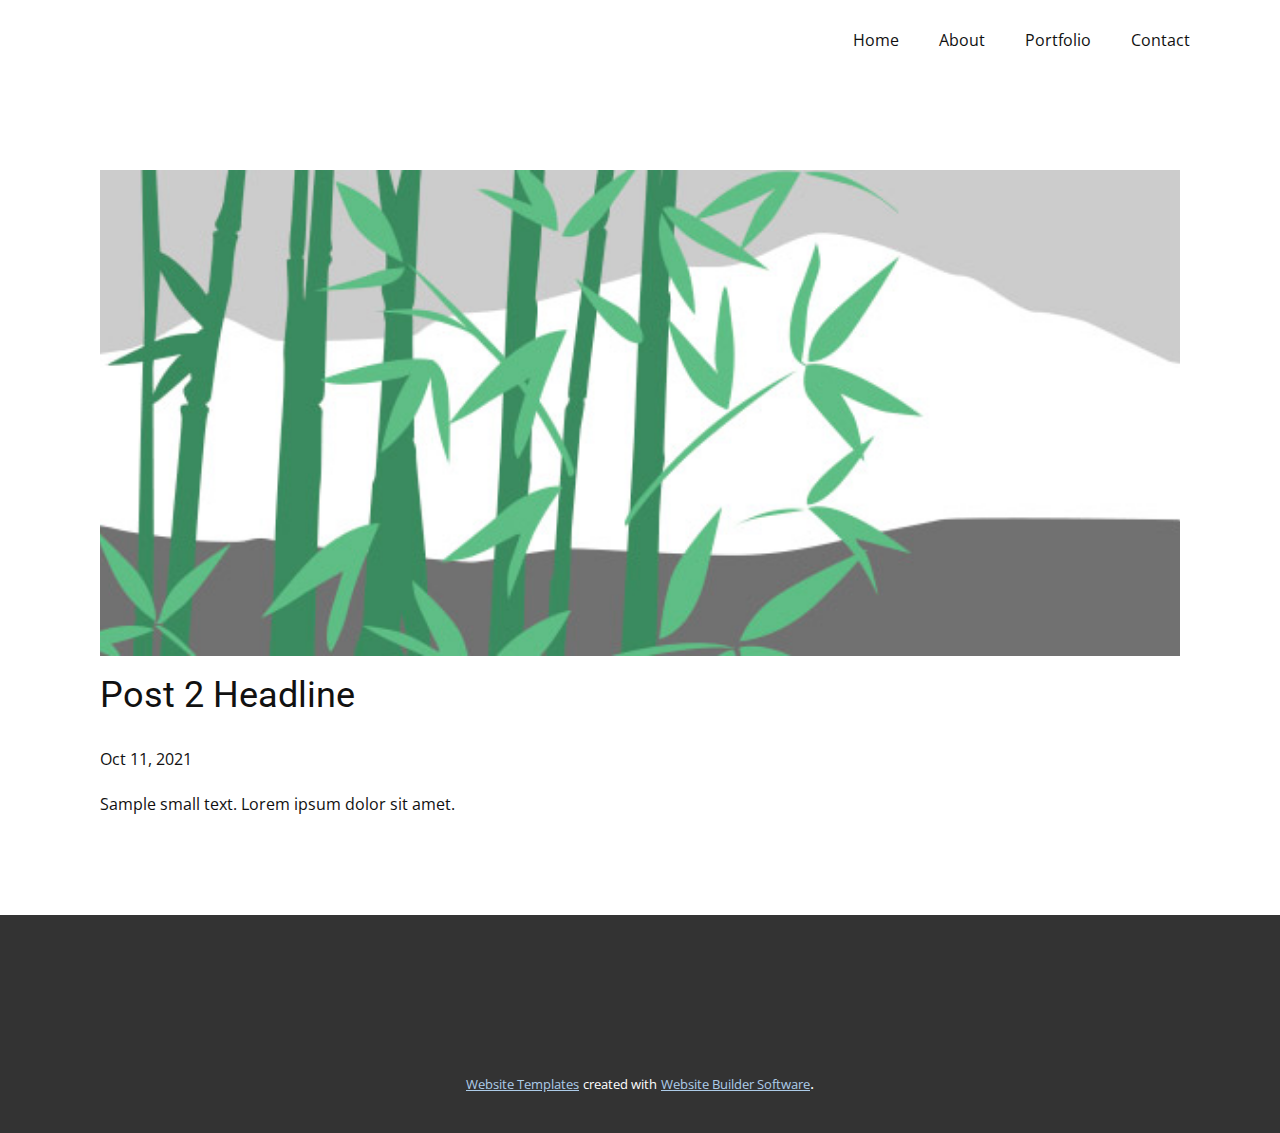
<file: Portfolio/blog/post-1.html>
<!doctype html>
<html style="font-size: 16px;"><head>
    <meta name="viewport" content="width=device-width, initial-scale=1.0">
    <meta charset="utf-8">
    <meta name="keywords" content="Post 1 Headline">
    <meta name="description" content="">
    <meta name="page_type" content="np-template-header-footer-from-plugin">
    <title>Post 2 Headline</title>
    <link rel="stylesheet" href="../nicepage.css" media="screen">
<link rel="stylesheet" href="../Post-Template.css" media="screen">
    <script class="u-script" type="text/javascript" src="../jquery.js" defer=""></script>
    <script class="u-script" type="text/javascript" src="../nicepage.js" defer=""></script>
    <meta name="generator" content="Nicepage 3.27.0, nicepage.com">
    <link id="u-theme-google-font" rel="stylesheet" href="https://fonts.googleapis.com/css?family=Roboto:100,100i,300,300i,400,400i,500,500i,700,700i,900,900i|Open+Sans:300,300i,400,400i,600,600i,700,700i,800,800i">
    
    
    <script type="application/ld+json">{
		"@context": "http://schema.org",
		"@type": "Organization",
		"name": ""
}</script>
    <meta name="theme-color" content="#478ac9">
  </head>
  <body class="u-body"><header class="u-clearfix u-header u-header" id="sec-3d25"><div class="u-clearfix u-sheet u-sheet-1">
        <nav class="u-menu u-menu-dropdown u-offcanvas u-menu-1">
          <div class="menu-collapse" style="font-size: 1rem; letter-spacing: 0px;">
            <a class="u-button-style u-custom-left-right-menu-spacing u-custom-padding-bottom u-custom-top-bottom-menu-spacing u-nav-link u-text-active-palette-1-base u-text-hover-palette-2-base" href="#">
              <svg><use xmlns:xlink="http://www.w3.org/1999/xlink" xlink:href="#menu-hamburger"></use></svg>
              <svg version="1.1" xmlns="http://www.w3.org/2000/svg" xmlns:xlink="http://www.w3.org/1999/xlink"><defs><symbol id="menu-hamburger" viewBox="0 0 16 16" style="width: 16px; height: 16px;"><rect y="1" width="16" height="2"></rect><rect y="7" width="16" height="2"></rect><rect y="13" width="16" height="2"></rect>
</symbol>
</defs></svg>
            </a>
          </div>
          <div class="u-custom-menu u-nav-container">
            <ul class="u-nav u-unstyled u-nav-1"><li class="u-nav-item"><a class="u-button-style u-nav-link u-text-active-palette-1-base u-text-hover-palette-2-base" href="../Home.html" style="padding: 10px 20px;">Home</a>
</li><li class="u-nav-item"><a class="u-button-style u-nav-link u-text-active-palette-1-base u-text-hover-palette-2-base" href="../Home.html#carousel_c678" data-page-id="220016606" style="padding: 10px 20px;">About</a>
</li><li class="u-nav-item"><a class="u-button-style u-nav-link u-text-active-palette-1-base u-text-hover-palette-2-base" href="../Home.html#carousel_ca64" data-page-id="220016606" style="padding: 10px 20px;">Portfolio</a>
</li><li class="u-nav-item"><a class="u-button-style u-nav-link u-text-active-palette-1-base u-text-hover-palette-2-base" href="../Home.html#carousel-bd35" data-page-id="220016606" style="padding: 10px 20px;">Contact</a>
</li></ul>
          </div>
          <div class="u-custom-menu u-nav-container-collapse">
            <div class="u-black u-container-style u-inner-container-layout u-opacity u-opacity-95 u-sidenav">
              <div class="u-inner-container-layout u-sidenav-overflow">
                <div class="u-menu-close"></div>
                <ul class="u-align-center u-nav u-popupmenu-items u-unstyled u-nav-2"><li class="u-nav-item"><a class="u-button-style u-nav-link" href="../Home.html" style="padding: 10px 20px;">Home</a>
</li><li class="u-nav-item"><a class="u-button-style u-nav-link" href="../Home.html#carousel_c678" data-page-id="220016606" style="padding: 10px 20px;">About</a>
</li><li class="u-nav-item"><a class="u-button-style u-nav-link" href="../Home.html#carousel_ca64" data-page-id="220016606" style="padding: 10px 20px;">Portfolio</a>
</li><li class="u-nav-item"><a class="u-button-style u-nav-link" href="../Home.html#carousel-bd35" data-page-id="220016606" style="padding: 10px 20px;">Contact</a>
</li></ul>
              </div>
            </div>
            <div class="u-black u-menu-overlay u-opacity u-opacity-70"></div>
          </div>
        </nav>
      </div></header>
    <section class="u-align-center u-clearfix u-section-1" id="sec-1237">
      <div class="u-clearfix u-sheet u-valign-middle-md u-valign-middle-sm u-valign-middle-xs u-sheet-1"><!--post_details--><!--post_details_options_json--><!--{"source":""}--><!--/post_details_options_json--><!--blog_post-->
        <div class="u-container-style u-expanded-width u-post-details u-post-details-1">
          <div class="u-container-layout u-valign-middle u-container-layout-1"><!--blog_post_image-->
            <img alt="" class="u-blog-control u-expanded-width u-image u-image-default u-image-1" src="[data-uri]"><!--/blog_post_image--><!--blog_post_header-->
            <h2 class="u-blog-control u-text u-text-1">Post 2 Headline</h2><!--/blog_post_header--><!--blog_post_metadata-->
            <div class="u-blog-control u-metadata u-metadata-1"><!--blog_post_metadata_date-->
              <span class="u-meta-date u-meta-icon">Oct 11, 2021</span><!--/blog_post_metadata_date--><!--blog_post_metadata_category-->
              <!--/blog_post_metadata_category--><!--blog_post_metadata_comments-->
              <!--/blog_post_metadata_comments-->
            </div><!--/blog_post_metadata--><!--blog_post_content-->
            <div class="u-align-justify u-blog-control u-post-content u-text u-text-2 fr-view">
  Sample small text. Lorem ipsum dolor sit amet.
  </div><!--/blog_post_content-->
          </div>
        </div><!--/blog_post--><!--/post_details-->
      </div>
    </section>
    
    
    <footer class="u-align-center u-clearfix u-footer u-grey-80 u-footer" id="sec-ec8d"><div class="u-align-left u-clearfix u-sheet u-sheet-1"></div></footer>
    <section class="u-backlink u-clearfix u-grey-80">
      <a class="u-link" href="https://nicepage.com/website-templates" target="_blank">
        <span>Website Templates</span>
      </a>
      <p class="u-text">
        <span>created with</span>
      </p>
      <a class="u-link" href="https://nicepage.com/" target="_blank">
        <span>Website Builder Software</span>
      </a>. 
    </section>
  
</body></html>
</file>
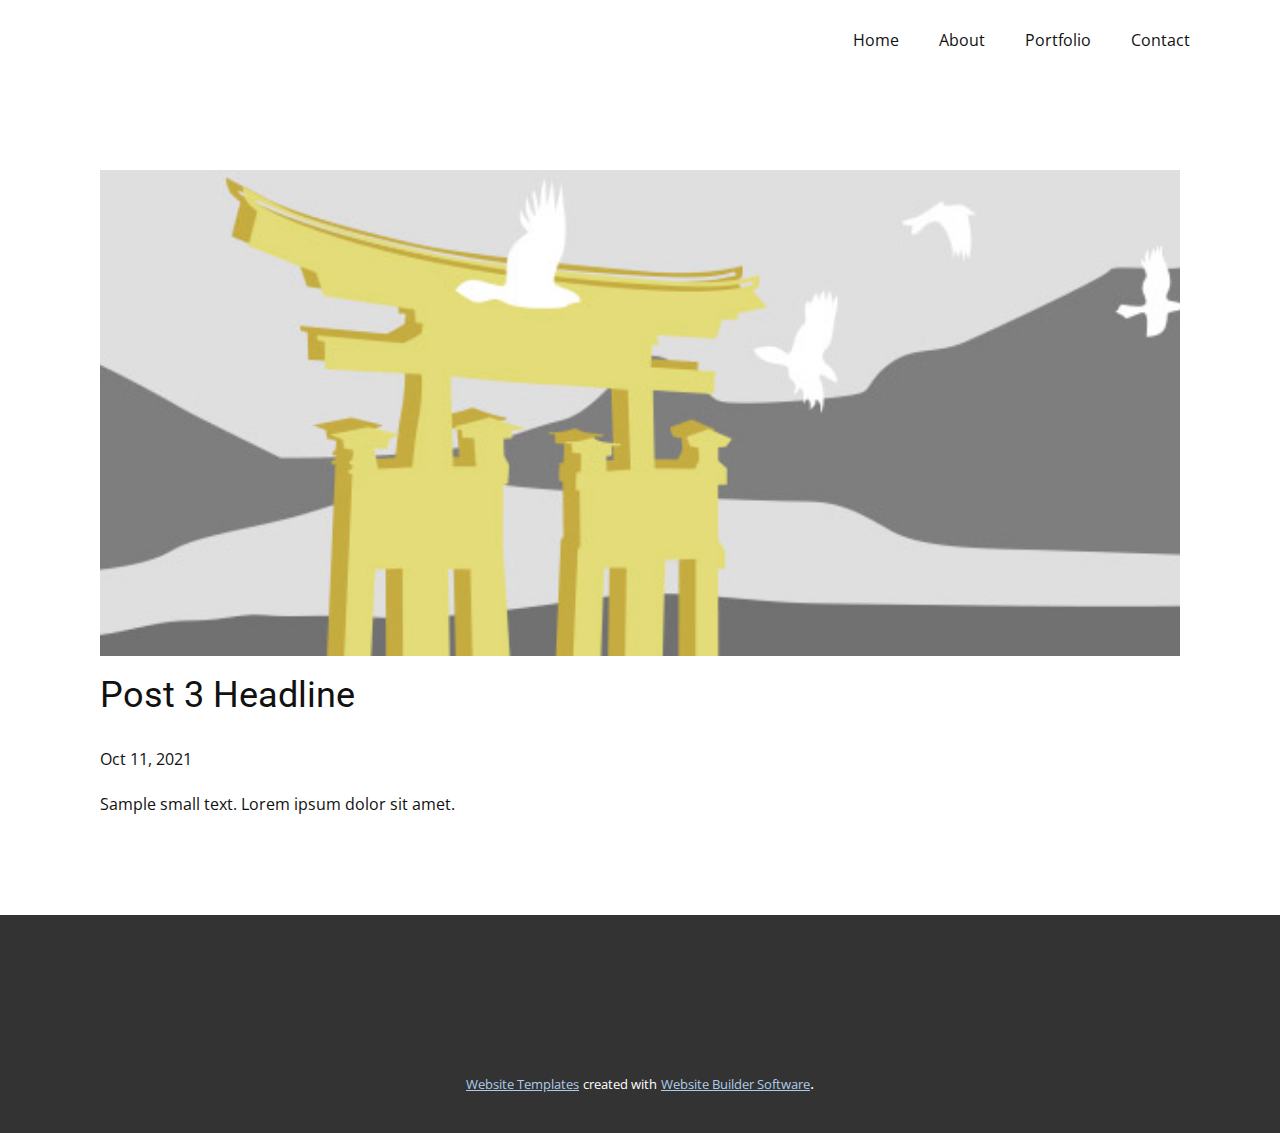
<file: Portfolio/blog/post-2.html>
<!doctype html>
<html style="font-size: 16px;"><head>
    <meta name="viewport" content="width=device-width, initial-scale=1.0">
    <meta charset="utf-8">
    <meta name="keywords" content="Post 1 Headline">
    <meta name="description" content="">
    <meta name="page_type" content="np-template-header-footer-from-plugin">
    <title>Post 3 Headline</title>
    <link rel="stylesheet" href="../nicepage.css" media="screen">
<link rel="stylesheet" href="../Post-Template.css" media="screen">
    <script class="u-script" type="text/javascript" src="../jquery.js" defer=""></script>
    <script class="u-script" type="text/javascript" src="../nicepage.js" defer=""></script>
    <meta name="generator" content="Nicepage 3.27.0, nicepage.com">
    <link id="u-theme-google-font" rel="stylesheet" href="https://fonts.googleapis.com/css?family=Roboto:100,100i,300,300i,400,400i,500,500i,700,700i,900,900i|Open+Sans:300,300i,400,400i,600,600i,700,700i,800,800i">
    
    
    <script type="application/ld+json">{
		"@context": "http://schema.org",
		"@type": "Organization",
		"name": ""
}</script>
    <meta name="theme-color" content="#478ac9">
  </head>
  <body class="u-body"><header class="u-clearfix u-header u-header" id="sec-3d25"><div class="u-clearfix u-sheet u-sheet-1">
        <nav class="u-menu u-menu-dropdown u-offcanvas u-menu-1">
          <div class="menu-collapse" style="font-size: 1rem; letter-spacing: 0px;">
            <a class="u-button-style u-custom-left-right-menu-spacing u-custom-padding-bottom u-custom-top-bottom-menu-spacing u-nav-link u-text-active-palette-1-base u-text-hover-palette-2-base" href="#">
              <svg><use xmlns:xlink="http://www.w3.org/1999/xlink" xlink:href="#menu-hamburger"></use></svg>
              <svg version="1.1" xmlns="http://www.w3.org/2000/svg" xmlns:xlink="http://www.w3.org/1999/xlink"><defs><symbol id="menu-hamburger" viewBox="0 0 16 16" style="width: 16px; height: 16px;"><rect y="1" width="16" height="2"></rect><rect y="7" width="16" height="2"></rect><rect y="13" width="16" height="2"></rect>
</symbol>
</defs></svg>
            </a>
          </div>
          <div class="u-custom-menu u-nav-container">
            <ul class="u-nav u-unstyled u-nav-1"><li class="u-nav-item"><a class="u-button-style u-nav-link u-text-active-palette-1-base u-text-hover-palette-2-base" href="../Home.html" style="padding: 10px 20px;">Home</a>
</li><li class="u-nav-item"><a class="u-button-style u-nav-link u-text-active-palette-1-base u-text-hover-palette-2-base" href="../Home.html#carousel_c678" data-page-id="220016606" style="padding: 10px 20px;">About</a>
</li><li class="u-nav-item"><a class="u-button-style u-nav-link u-text-active-palette-1-base u-text-hover-palette-2-base" href="../Home.html#carousel_ca64" data-page-id="220016606" style="padding: 10px 20px;">Portfolio</a>
</li><li class="u-nav-item"><a class="u-button-style u-nav-link u-text-active-palette-1-base u-text-hover-palette-2-base" href="../Home.html#carousel-bd35" data-page-id="220016606" style="padding: 10px 20px;">Contact</a>
</li></ul>
          </div>
          <div class="u-custom-menu u-nav-container-collapse">
            <div class="u-black u-container-style u-inner-container-layout u-opacity u-opacity-95 u-sidenav">
              <div class="u-inner-container-layout u-sidenav-overflow">
                <div class="u-menu-close"></div>
                <ul class="u-align-center u-nav u-popupmenu-items u-unstyled u-nav-2"><li class="u-nav-item"><a class="u-button-style u-nav-link" href="../Home.html" style="padding: 10px 20px;">Home</a>
</li><li class="u-nav-item"><a class="u-button-style u-nav-link" href="../Home.html#carousel_c678" data-page-id="220016606" style="padding: 10px 20px;">About</a>
</li><li class="u-nav-item"><a class="u-button-style u-nav-link" href="../Home.html#carousel_ca64" data-page-id="220016606" style="padding: 10px 20px;">Portfolio</a>
</li><li class="u-nav-item"><a class="u-button-style u-nav-link" href="../Home.html#carousel-bd35" data-page-id="220016606" style="padding: 10px 20px;">Contact</a>
</li></ul>
              </div>
            </div>
            <div class="u-black u-menu-overlay u-opacity u-opacity-70"></div>
          </div>
        </nav>
      </div></header>
    <section class="u-align-center u-clearfix u-section-1" id="sec-1237">
      <div class="u-clearfix u-sheet u-valign-middle-md u-valign-middle-sm u-valign-middle-xs u-sheet-1"><!--post_details--><!--post_details_options_json--><!--{"source":""}--><!--/post_details_options_json--><!--blog_post-->
        <div class="u-container-style u-expanded-width u-post-details u-post-details-1">
          <div class="u-container-layout u-valign-middle u-container-layout-1"><!--blog_post_image-->
            <img alt="" class="u-blog-control u-expanded-width u-image u-image-default u-image-1" src="[data-uri]"><!--/blog_post_image--><!--blog_post_header-->
            <h2 class="u-blog-control u-text u-text-1">Post 3 Headline</h2><!--/blog_post_header--><!--blog_post_metadata-->
            <div class="u-blog-control u-metadata u-metadata-1"><!--blog_post_metadata_date-->
              <span class="u-meta-date u-meta-icon">Oct 11, 2021</span><!--/blog_post_metadata_date--><!--blog_post_metadata_category-->
              <!--/blog_post_metadata_category--><!--blog_post_metadata_comments-->
              <!--/blog_post_metadata_comments-->
            </div><!--/blog_post_metadata--><!--blog_post_content-->
            <div class="u-align-justify u-blog-control u-post-content u-text u-text-2 fr-view">
  Sample small text. Lorem ipsum dolor sit amet.
  </div><!--/blog_post_content-->
          </div>
        </div><!--/blog_post--><!--/post_details-->
      </div>
    </section>
    
    
    <footer class="u-align-center u-clearfix u-footer u-grey-80 u-footer" id="sec-ec8d"><div class="u-align-left u-clearfix u-sheet u-sheet-1"></div></footer>
    <section class="u-backlink u-clearfix u-grey-80">
      <a class="u-link" href="https://nicepage.com/website-templates" target="_blank">
        <span>Website Templates</span>
      </a>
      <p class="u-text">
        <span>created with</span>
      </p>
      <a class="u-link" href="https://nicepage.com/" target="_blank">
        <span>Website Builder Software</span>
      </a>. 
    </section>
  
</body></html>
</file>
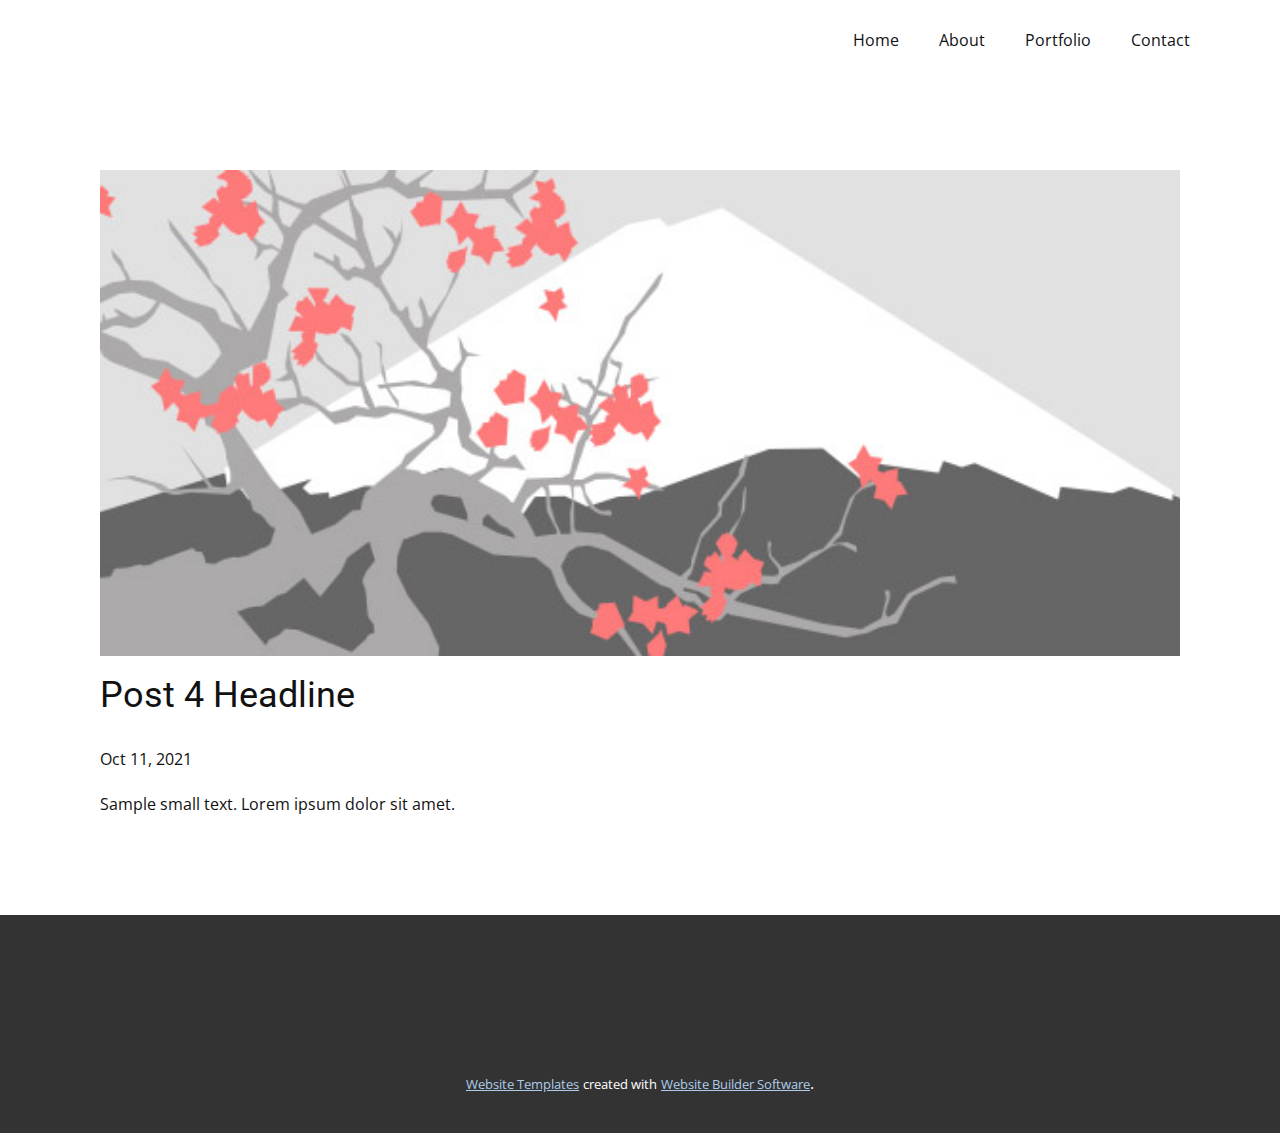
<file: Portfolio/blog/post-3.html>
<!doctype html>
<html style="font-size: 16px;"><head>
    <meta name="viewport" content="width=device-width, initial-scale=1.0">
    <meta charset="utf-8">
    <meta name="keywords" content="Post 1 Headline">
    <meta name="description" content="">
    <meta name="page_type" content="np-template-header-footer-from-plugin">
    <title>Post 4 Headline</title>
    <link rel="stylesheet" href="../nicepage.css" media="screen">
<link rel="stylesheet" href="../Post-Template.css" media="screen">
    <script class="u-script" type="text/javascript" src="../jquery.js" defer=""></script>
    <script class="u-script" type="text/javascript" src="../nicepage.js" defer=""></script>
    <meta name="generator" content="Nicepage 3.27.0, nicepage.com">
    <link id="u-theme-google-font" rel="stylesheet" href="https://fonts.googleapis.com/css?family=Roboto:100,100i,300,300i,400,400i,500,500i,700,700i,900,900i|Open+Sans:300,300i,400,400i,600,600i,700,700i,800,800i">
    
    
    <script type="application/ld+json">{
		"@context": "http://schema.org",
		"@type": "Organization",
		"name": ""
}</script>
    <meta name="theme-color" content="#478ac9">
  </head>
  <body class="u-body"><header class="u-clearfix u-header u-header" id="sec-3d25"><div class="u-clearfix u-sheet u-sheet-1">
        <nav class="u-menu u-menu-dropdown u-offcanvas u-menu-1">
          <div class="menu-collapse" style="font-size: 1rem; letter-spacing: 0px;">
            <a class="u-button-style u-custom-left-right-menu-spacing u-custom-padding-bottom u-custom-top-bottom-menu-spacing u-nav-link u-text-active-palette-1-base u-text-hover-palette-2-base" href="#">
              <svg><use xmlns:xlink="http://www.w3.org/1999/xlink" xlink:href="#menu-hamburger"></use></svg>
              <svg version="1.1" xmlns="http://www.w3.org/2000/svg" xmlns:xlink="http://www.w3.org/1999/xlink"><defs><symbol id="menu-hamburger" viewBox="0 0 16 16" style="width: 16px; height: 16px;"><rect y="1" width="16" height="2"></rect><rect y="7" width="16" height="2"></rect><rect y="13" width="16" height="2"></rect>
</symbol>
</defs></svg>
            </a>
          </div>
          <div class="u-custom-menu u-nav-container">
            <ul class="u-nav u-unstyled u-nav-1"><li class="u-nav-item"><a class="u-button-style u-nav-link u-text-active-palette-1-base u-text-hover-palette-2-base" href="../Home.html" style="padding: 10px 20px;">Home</a>
</li><li class="u-nav-item"><a class="u-button-style u-nav-link u-text-active-palette-1-base u-text-hover-palette-2-base" href="../Home.html#carousel_c678" data-page-id="220016606" style="padding: 10px 20px;">About</a>
</li><li class="u-nav-item"><a class="u-button-style u-nav-link u-text-active-palette-1-base u-text-hover-palette-2-base" href="../Home.html#carousel_ca64" data-page-id="220016606" style="padding: 10px 20px;">Portfolio</a>
</li><li class="u-nav-item"><a class="u-button-style u-nav-link u-text-active-palette-1-base u-text-hover-palette-2-base" href="../Home.html#carousel-bd35" data-page-id="220016606" style="padding: 10px 20px;">Contact</a>
</li></ul>
          </div>
          <div class="u-custom-menu u-nav-container-collapse">
            <div class="u-black u-container-style u-inner-container-layout u-opacity u-opacity-95 u-sidenav">
              <div class="u-inner-container-layout u-sidenav-overflow">
                <div class="u-menu-close"></div>
                <ul class="u-align-center u-nav u-popupmenu-items u-unstyled u-nav-2"><li class="u-nav-item"><a class="u-button-style u-nav-link" href="../Home.html" style="padding: 10px 20px;">Home</a>
</li><li class="u-nav-item"><a class="u-button-style u-nav-link" href="../Home.html#carousel_c678" data-page-id="220016606" style="padding: 10px 20px;">About</a>
</li><li class="u-nav-item"><a class="u-button-style u-nav-link" href="../Home.html#carousel_ca64" data-page-id="220016606" style="padding: 10px 20px;">Portfolio</a>
</li><li class="u-nav-item"><a class="u-button-style u-nav-link" href="../Home.html#carousel-bd35" data-page-id="220016606" style="padding: 10px 20px;">Contact</a>
</li></ul>
              </div>
            </div>
            <div class="u-black u-menu-overlay u-opacity u-opacity-70"></div>
          </div>
        </nav>
      </div></header>
    <section class="u-align-center u-clearfix u-section-1" id="sec-1237">
      <div class="u-clearfix u-sheet u-valign-middle-md u-valign-middle-sm u-valign-middle-xs u-sheet-1"><!--post_details--><!--post_details_options_json--><!--{"source":""}--><!--/post_details_options_json--><!--blog_post-->
        <div class="u-container-style u-expanded-width u-post-details u-post-details-1">
          <div class="u-container-layout u-valign-middle u-container-layout-1"><!--blog_post_image-->
            <img alt="" class="u-blog-control u-expanded-width u-image u-image-default u-image-1" src="[data-uri]"><!--/blog_post_image--><!--blog_post_header-->
            <h2 class="u-blog-control u-text u-text-1">Post 4 Headline</h2><!--/blog_post_header--><!--blog_post_metadata-->
            <div class="u-blog-control u-metadata u-metadata-1"><!--blog_post_metadata_date-->
              <span class="u-meta-date u-meta-icon">Oct 11, 2021</span><!--/blog_post_metadata_date--><!--blog_post_metadata_category-->
              <!--/blog_post_metadata_category--><!--blog_post_metadata_comments-->
              <!--/blog_post_metadata_comments-->
            </div><!--/blog_post_metadata--><!--blog_post_content-->
            <div class="u-align-justify u-blog-control u-post-content u-text u-text-2 fr-view">
  Sample small text. Lorem ipsum dolor sit amet.
  </div><!--/blog_post_content-->
          </div>
        </div><!--/blog_post--><!--/post_details-->
      </div>
    </section>
    
    
    <footer class="u-align-center u-clearfix u-footer u-grey-80 u-footer" id="sec-ec8d"><div class="u-align-left u-clearfix u-sheet u-sheet-1"></div></footer>
    <section class="u-backlink u-clearfix u-grey-80">
      <a class="u-link" href="https://nicepage.com/website-templates" target="_blank">
        <span>Website Templates</span>
      </a>
      <p class="u-text">
        <span>created with</span>
      </p>
      <a class="u-link" href="https://nicepage.com/" target="_blank">
        <span>Website Builder Software</span>
      </a>. 
    </section>
  
</body></html>
</file>
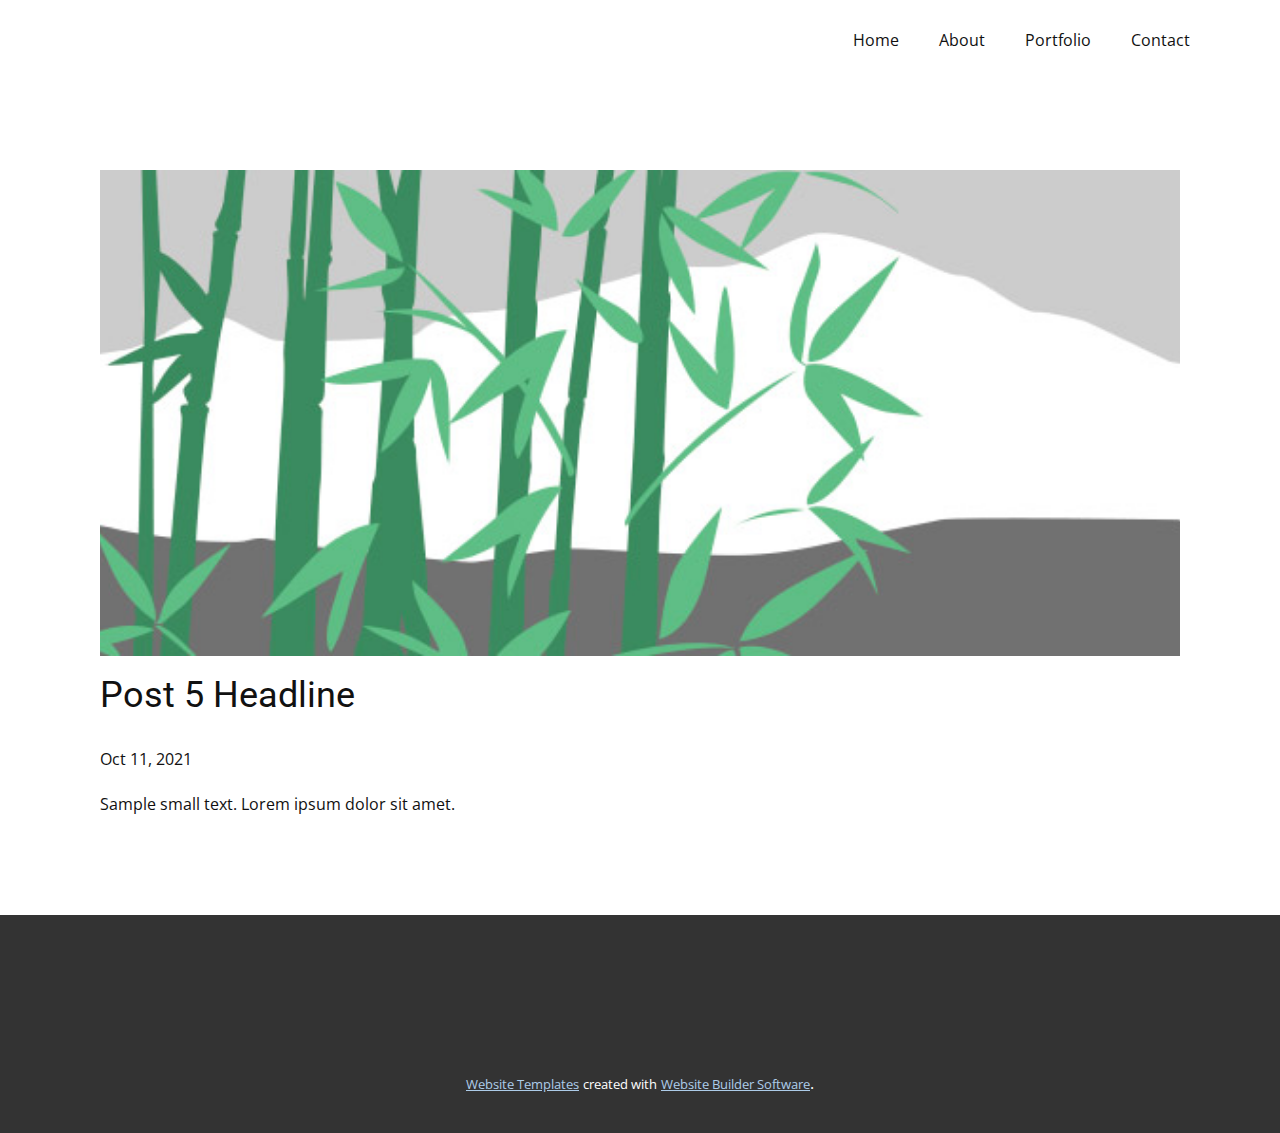
<file: Portfolio/blog/post-4.html>
<!doctype html>
<html style="font-size: 16px;"><head>
    <meta name="viewport" content="width=device-width, initial-scale=1.0">
    <meta charset="utf-8">
    <meta name="keywords" content="Post 1 Headline">
    <meta name="description" content="">
    <meta name="page_type" content="np-template-header-footer-from-plugin">
    <title>Post 5 Headline</title>
    <link rel="stylesheet" href="../nicepage.css" media="screen">
<link rel="stylesheet" href="../Post-Template.css" media="screen">
    <script class="u-script" type="text/javascript" src="../jquery.js" defer=""></script>
    <script class="u-script" type="text/javascript" src="../nicepage.js" defer=""></script>
    <meta name="generator" content="Nicepage 3.27.0, nicepage.com">
    <link id="u-theme-google-font" rel="stylesheet" href="https://fonts.googleapis.com/css?family=Roboto:100,100i,300,300i,400,400i,500,500i,700,700i,900,900i|Open+Sans:300,300i,400,400i,600,600i,700,700i,800,800i">
    
    
    <script type="application/ld+json">{
		"@context": "http://schema.org",
		"@type": "Organization",
		"name": ""
}</script>
    <meta name="theme-color" content="#478ac9">
  </head>
  <body class="u-body"><header class="u-clearfix u-header u-header" id="sec-3d25"><div class="u-clearfix u-sheet u-sheet-1">
        <nav class="u-menu u-menu-dropdown u-offcanvas u-menu-1">
          <div class="menu-collapse" style="font-size: 1rem; letter-spacing: 0px;">
            <a class="u-button-style u-custom-left-right-menu-spacing u-custom-padding-bottom u-custom-top-bottom-menu-spacing u-nav-link u-text-active-palette-1-base u-text-hover-palette-2-base" href="#">
              <svg><use xmlns:xlink="http://www.w3.org/1999/xlink" xlink:href="#menu-hamburger"></use></svg>
              <svg version="1.1" xmlns="http://www.w3.org/2000/svg" xmlns:xlink="http://www.w3.org/1999/xlink"><defs><symbol id="menu-hamburger" viewBox="0 0 16 16" style="width: 16px; height: 16px;"><rect y="1" width="16" height="2"></rect><rect y="7" width="16" height="2"></rect><rect y="13" width="16" height="2"></rect>
</symbol>
</defs></svg>
            </a>
          </div>
          <div class="u-custom-menu u-nav-container">
            <ul class="u-nav u-unstyled u-nav-1"><li class="u-nav-item"><a class="u-button-style u-nav-link u-text-active-palette-1-base u-text-hover-palette-2-base" href="../Home.html" style="padding: 10px 20px;">Home</a>
</li><li class="u-nav-item"><a class="u-button-style u-nav-link u-text-active-palette-1-base u-text-hover-palette-2-base" href="../Home.html#carousel_c678" data-page-id="220016606" style="padding: 10px 20px;">About</a>
</li><li class="u-nav-item"><a class="u-button-style u-nav-link u-text-active-palette-1-base u-text-hover-palette-2-base" href="../Home.html#carousel_ca64" data-page-id="220016606" style="padding: 10px 20px;">Portfolio</a>
</li><li class="u-nav-item"><a class="u-button-style u-nav-link u-text-active-palette-1-base u-text-hover-palette-2-base" href="../Home.html#carousel-bd35" data-page-id="220016606" style="padding: 10px 20px;">Contact</a>
</li></ul>
          </div>
          <div class="u-custom-menu u-nav-container-collapse">
            <div class="u-black u-container-style u-inner-container-layout u-opacity u-opacity-95 u-sidenav">
              <div class="u-inner-container-layout u-sidenav-overflow">
                <div class="u-menu-close"></div>
                <ul class="u-align-center u-nav u-popupmenu-items u-unstyled u-nav-2"><li class="u-nav-item"><a class="u-button-style u-nav-link" href="../Home.html" style="padding: 10px 20px;">Home</a>
</li><li class="u-nav-item"><a class="u-button-style u-nav-link" href="../Home.html#carousel_c678" data-page-id="220016606" style="padding: 10px 20px;">About</a>
</li><li class="u-nav-item"><a class="u-button-style u-nav-link" href="../Home.html#carousel_ca64" data-page-id="220016606" style="padding: 10px 20px;">Portfolio</a>
</li><li class="u-nav-item"><a class="u-button-style u-nav-link" href="../Home.html#carousel-bd35" data-page-id="220016606" style="padding: 10px 20px;">Contact</a>
</li></ul>
              </div>
            </div>
            <div class="u-black u-menu-overlay u-opacity u-opacity-70"></div>
          </div>
        </nav>
      </div></header>
    <section class="u-align-center u-clearfix u-section-1" id="sec-1237">
      <div class="u-clearfix u-sheet u-valign-middle-md u-valign-middle-sm u-valign-middle-xs u-sheet-1"><!--post_details--><!--post_details_options_json--><!--{"source":""}--><!--/post_details_options_json--><!--blog_post-->
        <div class="u-container-style u-expanded-width u-post-details u-post-details-1">
          <div class="u-container-layout u-valign-middle u-container-layout-1"><!--blog_post_image-->
            <img alt="" class="u-blog-control u-expanded-width u-image u-image-default u-image-1" src="[data-uri]"><!--/blog_post_image--><!--blog_post_header-->
            <h2 class="u-blog-control u-text u-text-1">Post 5 Headline</h2><!--/blog_post_header--><!--blog_post_metadata-->
            <div class="u-blog-control u-metadata u-metadata-1"><!--blog_post_metadata_date-->
              <span class="u-meta-date u-meta-icon">Oct 11, 2021</span><!--/blog_post_metadata_date--><!--blog_post_metadata_category-->
              <!--/blog_post_metadata_category--><!--blog_post_metadata_comments-->
              <!--/blog_post_metadata_comments-->
            </div><!--/blog_post_metadata--><!--blog_post_content-->
            <div class="u-align-justify u-blog-control u-post-content u-text u-text-2 fr-view">
  Sample small text. Lorem ipsum dolor sit amet.
  </div><!--/blog_post_content-->
          </div>
        </div><!--/blog_post--><!--/post_details-->
      </div>
    </section>
    
    
    <footer class="u-align-center u-clearfix u-footer u-grey-80 u-footer" id="sec-ec8d"><div class="u-align-left u-clearfix u-sheet u-sheet-1"></div></footer>
    <section class="u-backlink u-clearfix u-grey-80">
      <a class="u-link" href="https://nicepage.com/website-templates" target="_blank">
        <span>Website Templates</span>
      </a>
      <p class="u-text">
        <span>created with</span>
      </p>
      <a class="u-link" href="https://nicepage.com/" target="_blank">
        <span>Website Builder Software</span>
      </a>. 
    </section>
  
</body></html>
</file>
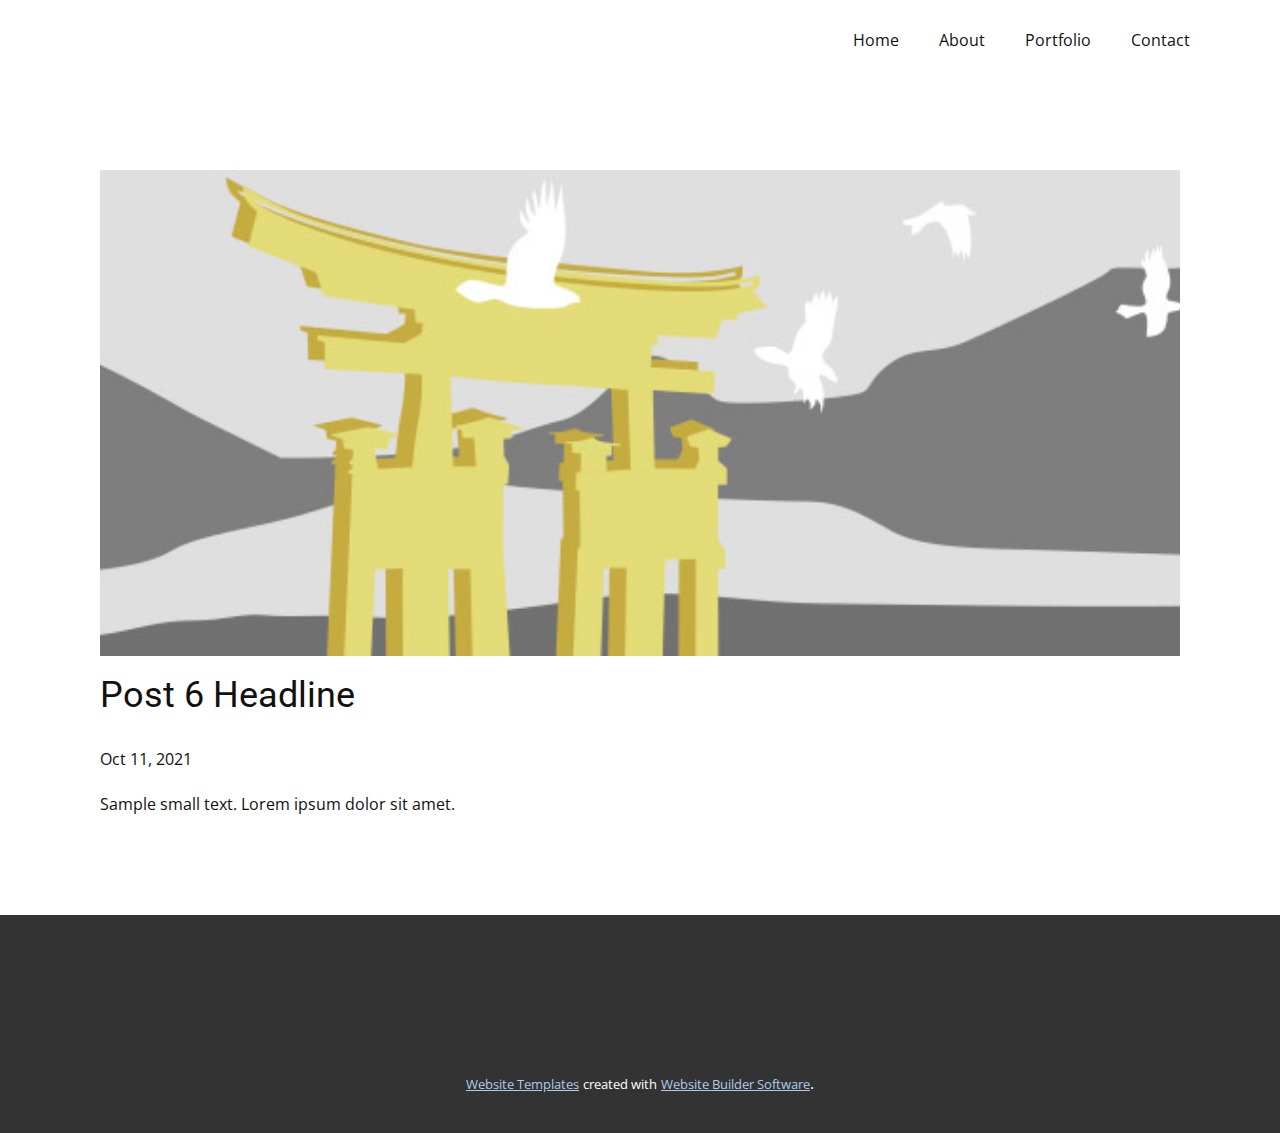
<file: Portfolio/blog/post-5.html>
<!doctype html>
<html style="font-size: 16px;"><head>
    <meta name="viewport" content="width=device-width, initial-scale=1.0">
    <meta charset="utf-8">
    <meta name="keywords" content="Post 1 Headline">
    <meta name="description" content="">
    <meta name="page_type" content="np-template-header-footer-from-plugin">
    <title>Post 6 Headline</title>
    <link rel="stylesheet" href="../nicepage.css" media="screen">
<link rel="stylesheet" href="../Post-Template.css" media="screen">
    <script class="u-script" type="text/javascript" src="../jquery.js" defer=""></script>
    <script class="u-script" type="text/javascript" src="../nicepage.js" defer=""></script>
    <meta name="generator" content="Nicepage 3.27.0, nicepage.com">
    <link id="u-theme-google-font" rel="stylesheet" href="https://fonts.googleapis.com/css?family=Roboto:100,100i,300,300i,400,400i,500,500i,700,700i,900,900i|Open+Sans:300,300i,400,400i,600,600i,700,700i,800,800i">
    
    
    <script type="application/ld+json">{
		"@context": "http://schema.org",
		"@type": "Organization",
		"name": ""
}</script>
    <meta name="theme-color" content="#478ac9">
  </head>
  <body class="u-body"><header class="u-clearfix u-header u-header" id="sec-3d25"><div class="u-clearfix u-sheet u-sheet-1">
        <nav class="u-menu u-menu-dropdown u-offcanvas u-menu-1">
          <div class="menu-collapse" style="font-size: 1rem; letter-spacing: 0px;">
            <a class="u-button-style u-custom-left-right-menu-spacing u-custom-padding-bottom u-custom-top-bottom-menu-spacing u-nav-link u-text-active-palette-1-base u-text-hover-palette-2-base" href="#">
              <svg><use xmlns:xlink="http://www.w3.org/1999/xlink" xlink:href="#menu-hamburger"></use></svg>
              <svg version="1.1" xmlns="http://www.w3.org/2000/svg" xmlns:xlink="http://www.w3.org/1999/xlink"><defs><symbol id="menu-hamburger" viewBox="0 0 16 16" style="width: 16px; height: 16px;"><rect y="1" width="16" height="2"></rect><rect y="7" width="16" height="2"></rect><rect y="13" width="16" height="2"></rect>
</symbol>
</defs></svg>
            </a>
          </div>
          <div class="u-custom-menu u-nav-container">
            <ul class="u-nav u-unstyled u-nav-1"><li class="u-nav-item"><a class="u-button-style u-nav-link u-text-active-palette-1-base u-text-hover-palette-2-base" href="../Home.html" style="padding: 10px 20px;">Home</a>
</li><li class="u-nav-item"><a class="u-button-style u-nav-link u-text-active-palette-1-base u-text-hover-palette-2-base" href="../Home.html#carousel_c678" data-page-id="220016606" style="padding: 10px 20px;">About</a>
</li><li class="u-nav-item"><a class="u-button-style u-nav-link u-text-active-palette-1-base u-text-hover-palette-2-base" href="../Home.html#carousel_ca64" data-page-id="220016606" style="padding: 10px 20px;">Portfolio</a>
</li><li class="u-nav-item"><a class="u-button-style u-nav-link u-text-active-palette-1-base u-text-hover-palette-2-base" href="../Home.html#carousel-bd35" data-page-id="220016606" style="padding: 10px 20px;">Contact</a>
</li></ul>
          </div>
          <div class="u-custom-menu u-nav-container-collapse">
            <div class="u-black u-container-style u-inner-container-layout u-opacity u-opacity-95 u-sidenav">
              <div class="u-inner-container-layout u-sidenav-overflow">
                <div class="u-menu-close"></div>
                <ul class="u-align-center u-nav u-popupmenu-items u-unstyled u-nav-2"><li class="u-nav-item"><a class="u-button-style u-nav-link" href="../Home.html" style="padding: 10px 20px;">Home</a>
</li><li class="u-nav-item"><a class="u-button-style u-nav-link" href="../Home.html#carousel_c678" data-page-id="220016606" style="padding: 10px 20px;">About</a>
</li><li class="u-nav-item"><a class="u-button-style u-nav-link" href="../Home.html#carousel_ca64" data-page-id="220016606" style="padding: 10px 20px;">Portfolio</a>
</li><li class="u-nav-item"><a class="u-button-style u-nav-link" href="../Home.html#carousel-bd35" data-page-id="220016606" style="padding: 10px 20px;">Contact</a>
</li></ul>
              </div>
            </div>
            <div class="u-black u-menu-overlay u-opacity u-opacity-70"></div>
          </div>
        </nav>
      </div></header>
    <section class="u-align-center u-clearfix u-section-1" id="sec-1237">
      <div class="u-clearfix u-sheet u-valign-middle-md u-valign-middle-sm u-valign-middle-xs u-sheet-1"><!--post_details--><!--post_details_options_json--><!--{"source":""}--><!--/post_details_options_json--><!--blog_post-->
        <div class="u-container-style u-expanded-width u-post-details u-post-details-1">
          <div class="u-container-layout u-valign-middle u-container-layout-1"><!--blog_post_image-->
            <img alt="" class="u-blog-control u-expanded-width u-image u-image-default u-image-1" src="[data-uri]"><!--/blog_post_image--><!--blog_post_header-->
            <h2 class="u-blog-control u-text u-text-1">Post 6 Headline</h2><!--/blog_post_header--><!--blog_post_metadata-->
            <div class="u-blog-control u-metadata u-metadata-1"><!--blog_post_metadata_date-->
              <span class="u-meta-date u-meta-icon">Oct 11, 2021</span><!--/blog_post_metadata_date--><!--blog_post_metadata_category-->
              <!--/blog_post_metadata_category--><!--blog_post_metadata_comments-->
              <!--/blog_post_metadata_comments-->
            </div><!--/blog_post_metadata--><!--blog_post_content-->
            <div class="u-align-justify u-blog-control u-post-content u-text u-text-2 fr-view">
  Sample small text. Lorem ipsum dolor sit amet.
  </div><!--/blog_post_content-->
          </div>
        </div><!--/blog_post--><!--/post_details-->
      </div>
    </section>
    
    
    <footer class="u-align-center u-clearfix u-footer u-grey-80 u-footer" id="sec-ec8d"><div class="u-align-left u-clearfix u-sheet u-sheet-1"></div></footer>
    <section class="u-backlink u-clearfix u-grey-80">
      <a class="u-link" href="https://nicepage.com/website-templates" target="_blank">
        <span>Website Templates</span>
      </a>
      <p class="u-text">
        <span>created with</span>
      </p>
      <a class="u-link" href="https://nicepage.com/" target="_blank">
        <span>Website Builder Software</span>
      </a>. 
    </section>
  
</body></html>
</file>
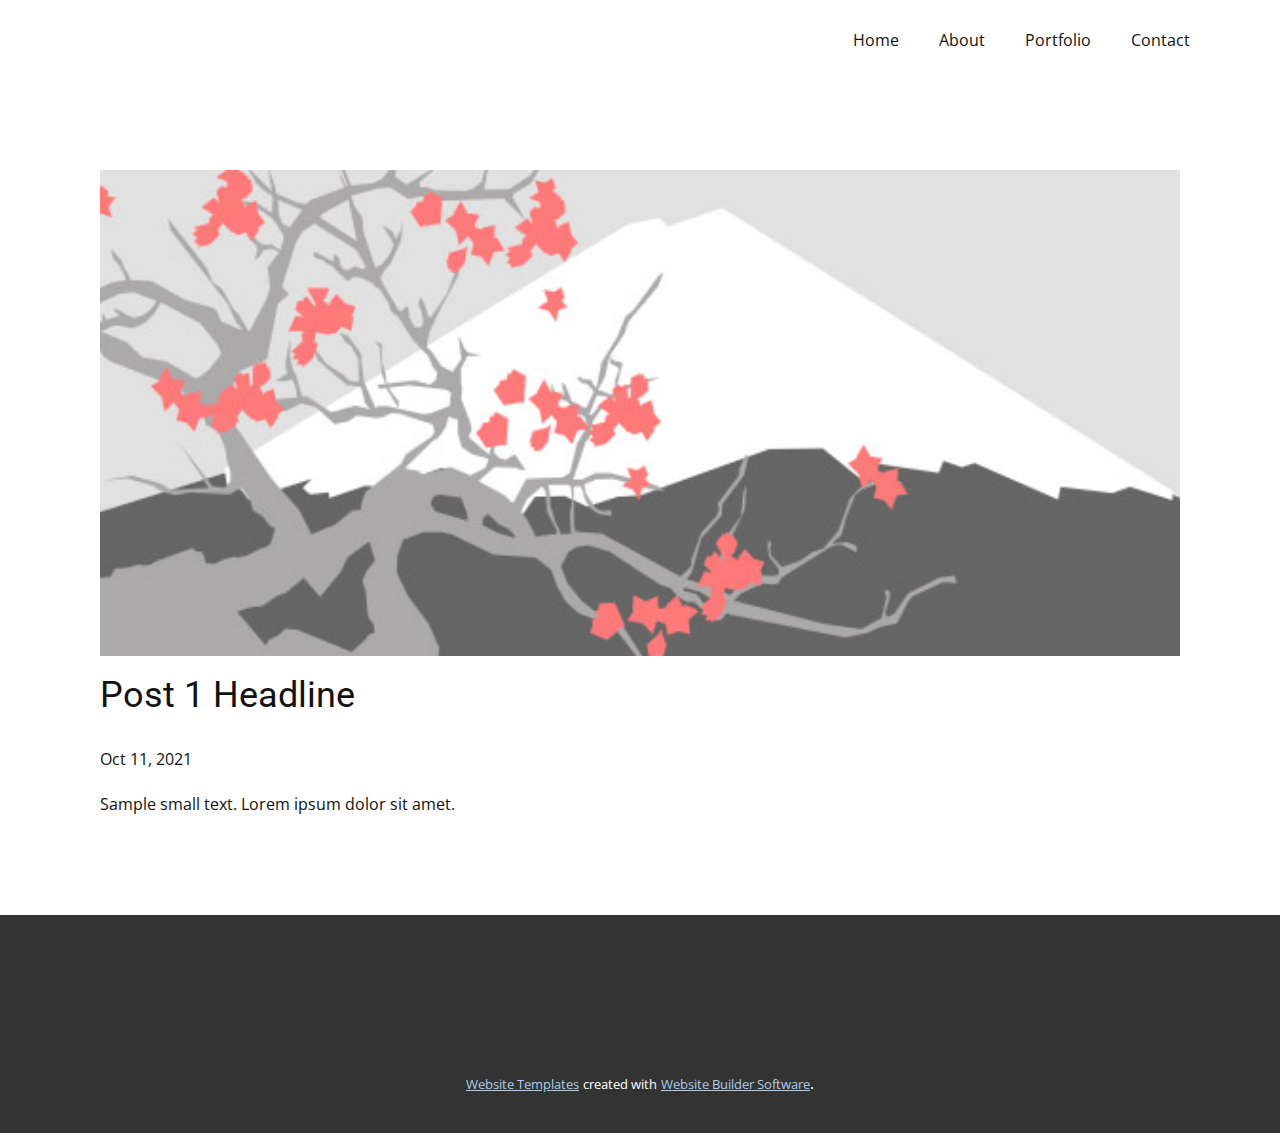
<file: Portfolio/blog/post.html>
<!doctype html>
<html style="font-size: 16px;"><head>
    <meta name="viewport" content="width=device-width, initial-scale=1.0">
    <meta charset="utf-8">
    <meta name="keywords" content="Post 1 Headline">
    <meta name="description" content="">
    <meta name="page_type" content="np-template-header-footer-from-plugin">
    <title>Post 1 Headline</title>
    <link rel="stylesheet" href="../nicepage.css" media="screen">
<link rel="stylesheet" href="../Post-Template.css" media="screen">
    <script class="u-script" type="text/javascript" src="../jquery.js" defer=""></script>
    <script class="u-script" type="text/javascript" src="../nicepage.js" defer=""></script>
    <meta name="generator" content="Nicepage 3.27.0, nicepage.com">
    <link id="u-theme-google-font" rel="stylesheet" href="https://fonts.googleapis.com/css?family=Roboto:100,100i,300,300i,400,400i,500,500i,700,700i,900,900i|Open+Sans:300,300i,400,400i,600,600i,700,700i,800,800i">
    
    
    <script type="application/ld+json">{
		"@context": "http://schema.org",
		"@type": "Organization",
		"name": ""
}</script>
    <meta name="theme-color" content="#478ac9">
  </head>
  <body class="u-body"><header class="u-clearfix u-header u-header" id="sec-3d25"><div class="u-clearfix u-sheet u-sheet-1">
        <nav class="u-menu u-menu-dropdown u-offcanvas u-menu-1">
          <div class="menu-collapse" style="font-size: 1rem; letter-spacing: 0px;">
            <a class="u-button-style u-custom-left-right-menu-spacing u-custom-padding-bottom u-custom-top-bottom-menu-spacing u-nav-link u-text-active-palette-1-base u-text-hover-palette-2-base" href="#">
              <svg><use xmlns:xlink="http://www.w3.org/1999/xlink" xlink:href="#menu-hamburger"></use></svg>
              <svg version="1.1" xmlns="http://www.w3.org/2000/svg" xmlns:xlink="http://www.w3.org/1999/xlink"><defs><symbol id="menu-hamburger" viewBox="0 0 16 16" style="width: 16px; height: 16px;"><rect y="1" width="16" height="2"></rect><rect y="7" width="16" height="2"></rect><rect y="13" width="16" height="2"></rect>
</symbol>
</defs></svg>
            </a>
          </div>
          <div class="u-custom-menu u-nav-container">
            <ul class="u-nav u-unstyled u-nav-1"><li class="u-nav-item"><a class="u-button-style u-nav-link u-text-active-palette-1-base u-text-hover-palette-2-base" href="../Home.html" style="padding: 10px 20px;">Home</a>
</li><li class="u-nav-item"><a class="u-button-style u-nav-link u-text-active-palette-1-base u-text-hover-palette-2-base" href="../Home.html#carousel_c678" data-page-id="220016606" style="padding: 10px 20px;">About</a>
</li><li class="u-nav-item"><a class="u-button-style u-nav-link u-text-active-palette-1-base u-text-hover-palette-2-base" href="../Home.html#carousel_ca64" data-page-id="220016606" style="padding: 10px 20px;">Portfolio</a>
</li><li class="u-nav-item"><a class="u-button-style u-nav-link u-text-active-palette-1-base u-text-hover-palette-2-base" href="../Home.html#carousel-bd35" data-page-id="220016606" style="padding: 10px 20px;">Contact</a>
</li></ul>
          </div>
          <div class="u-custom-menu u-nav-container-collapse">
            <div class="u-black u-container-style u-inner-container-layout u-opacity u-opacity-95 u-sidenav">
              <div class="u-inner-container-layout u-sidenav-overflow">
                <div class="u-menu-close"></div>
                <ul class="u-align-center u-nav u-popupmenu-items u-unstyled u-nav-2"><li class="u-nav-item"><a class="u-button-style u-nav-link" href="../Home.html" style="padding: 10px 20px;">Home</a>
</li><li class="u-nav-item"><a class="u-button-style u-nav-link" href="../Home.html#carousel_c678" data-page-id="220016606" style="padding: 10px 20px;">About</a>
</li><li class="u-nav-item"><a class="u-button-style u-nav-link" href="../Home.html#carousel_ca64" data-page-id="220016606" style="padding: 10px 20px;">Portfolio</a>
</li><li class="u-nav-item"><a class="u-button-style u-nav-link" href="../Home.html#carousel-bd35" data-page-id="220016606" style="padding: 10px 20px;">Contact</a>
</li></ul>
              </div>
            </div>
            <div class="u-black u-menu-overlay u-opacity u-opacity-70"></div>
          </div>
        </nav>
      </div></header>
    <section class="u-align-center u-clearfix u-section-1" id="sec-1237">
      <div class="u-clearfix u-sheet u-valign-middle-md u-valign-middle-sm u-valign-middle-xs u-sheet-1"><!--post_details--><!--post_details_options_json--><!--{"source":""}--><!--/post_details_options_json--><!--blog_post-->
        <div class="u-container-style u-expanded-width u-post-details u-post-details-1">
          <div class="u-container-layout u-valign-middle u-container-layout-1"><!--blog_post_image-->
            <img alt="" class="u-blog-control u-expanded-width u-image u-image-default u-image-1" src="[data-uri]"><!--/blog_post_image--><!--blog_post_header-->
            <h2 class="u-blog-control u-text u-text-1">Post 1 Headline</h2><!--/blog_post_header--><!--blog_post_metadata-->
            <div class="u-blog-control u-metadata u-metadata-1"><!--blog_post_metadata_date-->
              <span class="u-meta-date u-meta-icon">Oct 11, 2021</span><!--/blog_post_metadata_date--><!--blog_post_metadata_category-->
              <!--/blog_post_metadata_category--><!--blog_post_metadata_comments-->
              <!--/blog_post_metadata_comments-->
            </div><!--/blog_post_metadata--><!--blog_post_content-->
            <div class="u-align-justify u-blog-control u-post-content u-text u-text-2 fr-view">
  Sample small text. Lorem ipsum dolor sit amet.
  </div><!--/blog_post_content-->
          </div>
        </div><!--/blog_post--><!--/post_details-->
      </div>
    </section>
    
    
    <footer class="u-align-center u-clearfix u-footer u-grey-80 u-footer" id="sec-ec8d"><div class="u-align-left u-clearfix u-sheet u-sheet-1"></div></footer>
    <section class="u-backlink u-clearfix u-grey-80">
      <a class="u-link" href="https://nicepage.com/website-templates" target="_blank">
        <span>Website Templates</span>
      </a>
      <p class="u-text">
        <span>created with</span>
      </p>
      <a class="u-link" href="https://nicepage.com/" target="_blank">
        <span>Website Builder Software</span>
      </a>. 
    </section>
  
</body></html>
</file>
